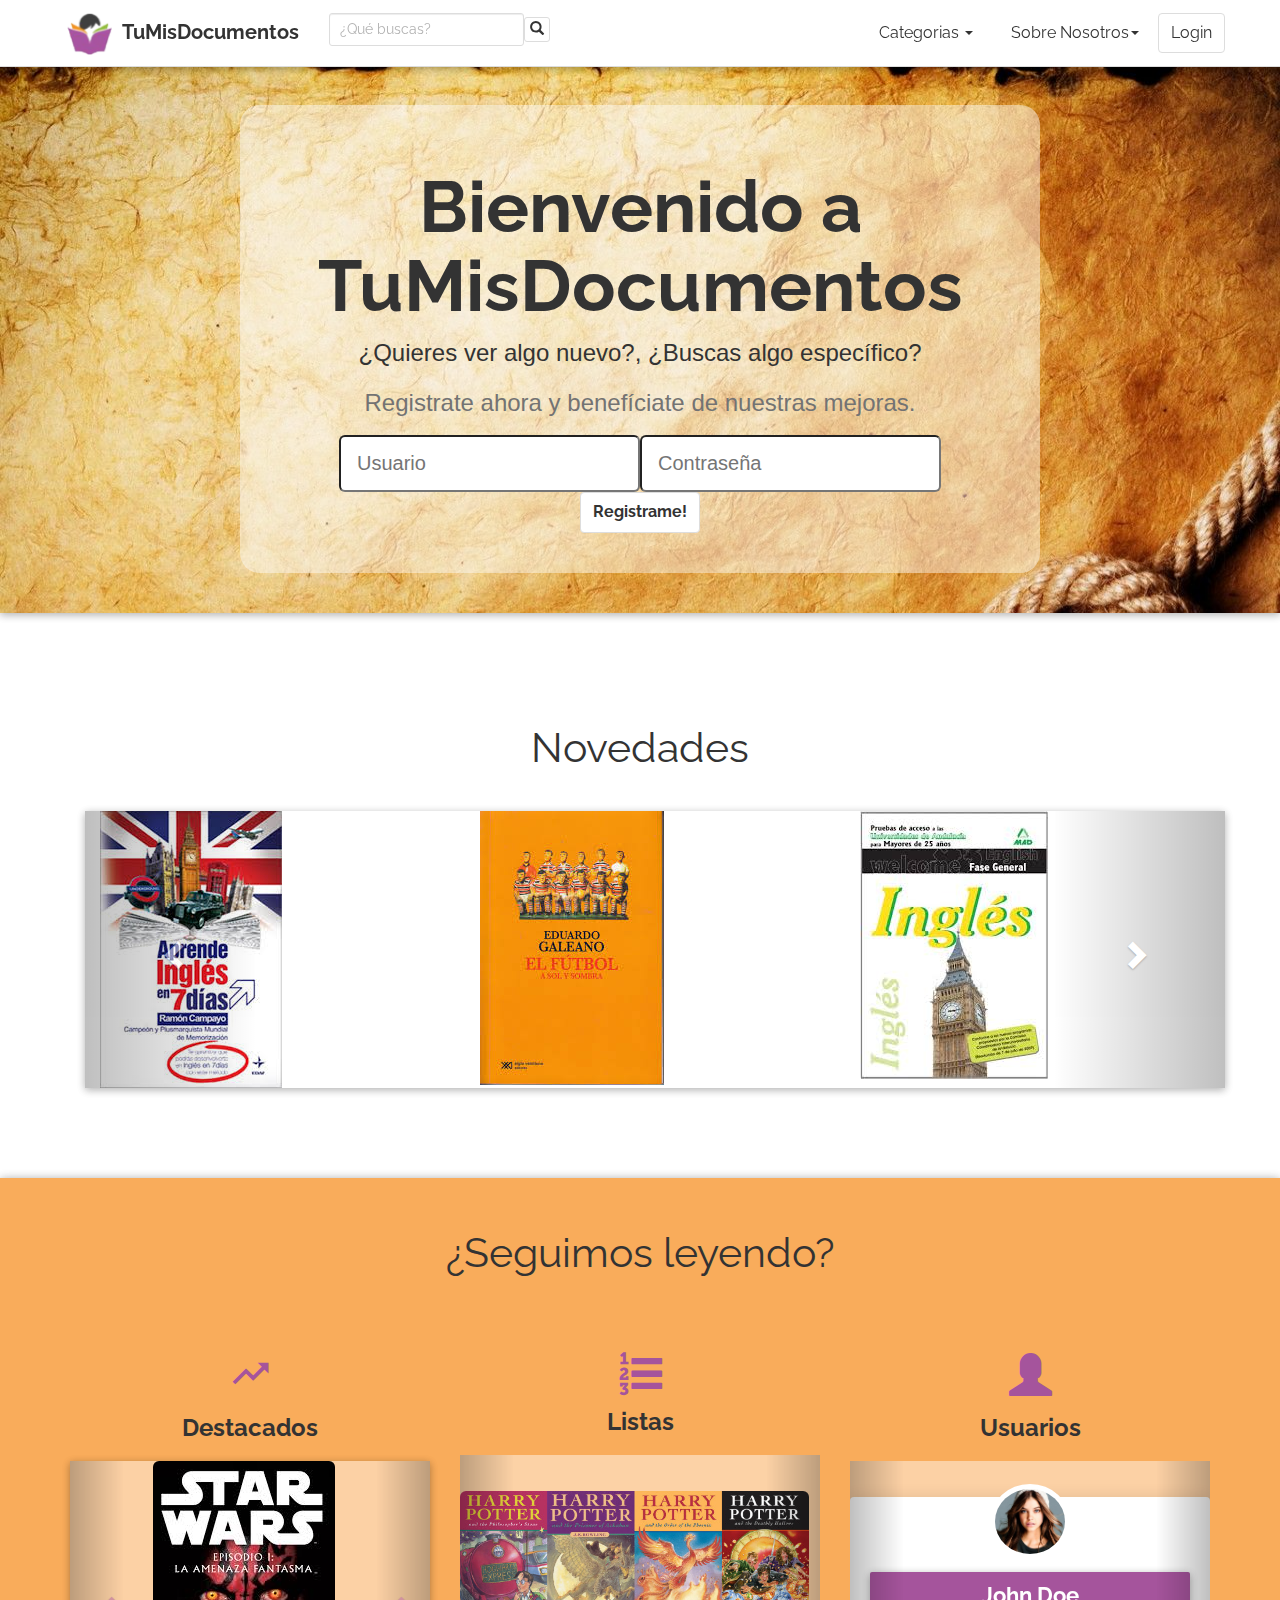
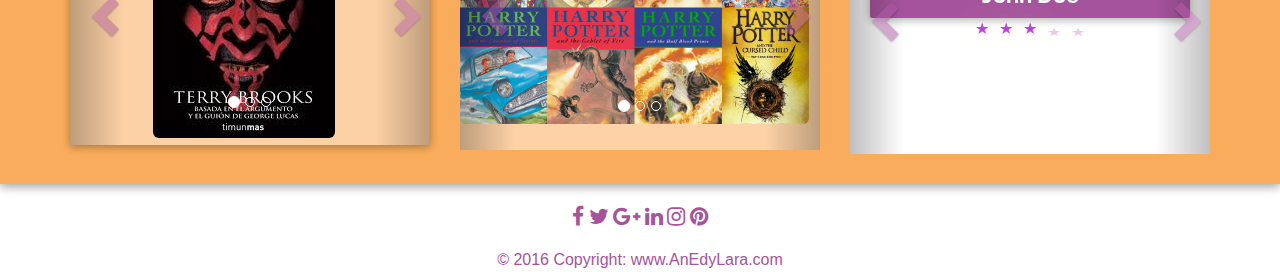
<file: index.html>
<!DOCTYPE html>
<html>

<head>
    <meta charset="utf-8">
    <meta name="viewport" content="width=device-width, initial-scale=1.0">
    <title>Práctica 2 DAW1</title>
    <link rel="stylesheet" href="assets/bootstrap/css/bootstrap.min.css">
    <link rel="stylesheet" href="https://fonts.googleapis.com/css?family=Raleway:400,700">
    <link rel="stylesheet" href="assets/fonts/font-awesome.min.css">
    <link rel="stylesheet" href="assets/fonts/ionicons.min.css">
    <link rel="stylesheet" href="assets/fonts/material-icons.min.css">
    <link rel="stylesheet" href="assets/fonts/simple-line-icons.min.css">
    <link rel="stylesheet" href="https://cdnjs.cloudflare.com/ajax/libs/animate.css/3.5.2/animate.min.css">
    <link rel="stylesheet" href="assets/css/Nuevos-Comentarios.css">
    <link rel="stylesheet" href="assets/css/perfil-navBar-11.css">
    <link rel="stylesheet" href="assets/css/styles.css">
    <link rel="stylesheet" href="assets/css/ZYVKRY.css">
    <link rel="stylesheet" href="assets/css/perfil-navBar.css">
    <link rel="stylesheet" href="assets/css/ratingbox.css">
    <link rel="stylesheet" href="assets/css/user.css">
</head>

<body>
    <div class="modal fade" role="dialog" tabindex="-1" id="miModal">
        <div class="modal-dialog modal-sm" role="document">
            <div class="modal-content">
                <div class="modal-header"><button type="button" class="close" data-dismiss="modal" aria-label="Close"><span aria-hidden="true">×</span></button>
                    <h4 class="modal-title">Acceda a su cuenta</h4>
                </div>
                <div class="modal-body">
                    <form method="post" name="login_form"><input class="form-control" type="text" placeholder="Usuario" id="user"><input class="form-control" type="password" placeholder="Contraseña" id="passwd"><a href="profile.html"><button class="btn btn-default" type="button" id="btnEntrar" title="Click Aquí">Entrar </button></a>
                        <p>
                        <a href="#">¿Olvidó la contraseña?</a></p>
                    </form>
                </div>
                <div class="modal-footer">
                    <p>¿Aún no te has registrado? </p><button class="btn btn-primary" type="button">Hazlo aquí</button></div>
            </div>
        </div>
    </div>
    <div>
        <nav class="navbar navbar-inverse navbar-fixed-top" id="navegation" role="navigation">
            <div class="container">
                <div class="navbar-header"><a class="navbar-brand" href="#"><img src="assets/img/Logo_render.png" id="logo"><strong>TuMisDocumentos</strong> </a><button class="navbar-toggle collapsed" data-toggle="collapse" data-target="#navcol-1"><span class="sr-only">Toggle navigation</span><span class="icon-bar"></span><span class="icon-bar"></span><span class="icon-bar"></span></button></div>
                <div
                    class="collapse navbar-collapse" id="navcol-1">
                    <form class="navbar-form navbar-left" id="form-search" role="search">
                        <div class="form-group"><input class="form-control input-sm" type="search" placeholder="¿Qué buscas?"><button class="btn btn-default btn-xs" type="submit"> <i class="glyphicon glyphicon-search"></i></button></div>
                    </form><button class="btn btn-default navbar-btn navbar-right" type="button" id="login-Button" data-toggle="modal" data-target="#miModal" title="Click Aquí">Login </button>
                    <ul class="nav navbar-nav navbar-right" id="nav_dropdowns">
                        <li class="dropdown"><a class="dropdown-toggle" data-toggle="dropdown" aria-expanded="false" href="#">Categorias <span class="caret"></span></a>
                            <ul class="dropdown-menu" role="menu">
                                <li role="presentation"><a href="#">Novela </a></li>
                                <li role="presentation"><a href="#">Literatura Clásica</a></li>
                                <li role="presentation"><a href="#">Manuales </a></li>
                                <li role="presentation"><a href="#">Recursos</a></li>
                            </ul>
                        </li>
                        <li class="dropdown"><a class="dropdown-toggle" data-toggle="dropdown" aria-expanded="false" href="#" title="Click Aquí">Sobre Nosotros<span class="caret"></span></a>
                            <ul class="dropdown-menu" role="menu">
                                <li class="dropdown-header" role="presentation">Contacto </li>
                                <li role="presentation"><a href="contact.html" title="Click Aquí">Contáctanos </a></li>
                                <li class="divider" role="presentation"></li>
                                <li class="dropdown-header" role="presentation">About Us</li>
                                <li role="presentation"><a href="#">Conócenos </a></li>
                            </ul>
                        </li>
                    </ul>
            </div>
    </div>
    </nav>
    </div>
    <div id="promo">
        <div class="jumbotron">
            <h1>Bienvenido a TuMisDocumentos</h1>
            <p>¿Quieres ver algo nuevo?, ¿Buscas algo específico?</p>
            <p></p>
            <div class="login">
                <p class="help-block">Registrate ahora y benefíciate de nuestras mejoras.</p><input class="input-lg" type="text" placeholder="Usuario" id="usuario"><input class="input-lg" type="password" placeholder="Contraseña"><a class="btn btn-default" role="button" href="#"><strong>Registrame! </strong></a></div>
        </div>
    </div>
    <div>
        <div class="container site-section" id="Novedades">
            <h1>Novedades </h1>
            <div class="container">
  <div class="row">
    <div class="col-md-12">
      <div class="carousel slide multi-item-carousel" id="theCarousel">
        <div class="carousel-inner">
          <div class="item active">
            <div class="col-xs-4"><a href="#1"><img src="assets/img/Documentos/AprendeInglesEn7Dias.jpg" class="img-responsive"></a></div>
          </div>
          <div class="item">
            <div class="col-xs-4"><a href="#1"><img src="assets/img/Documentos/ElFutbol.jpg" class="img-responsive"></a></div>
          </div>
          <div class="item">
            <div class="col-xs-4"><a href="#1"><img src="assets/img/Documentos/inglés.jpg" class="img-responsive"></a></div>
          </div>
          <div class="item">
            <div class="col-xs-4"><a href="#1"><img src="assets/img/Documentos/LaCreatividad.jpg" class="img-responsive"></a></div>
          </div>
          <div class="item">
            <div class="col-xs-4"><a href="#1"><img src="assets/img/Documentos/LaNaranjaMecanica.jpg" class="img-responsive"></a></div>
          </div>
          <div class="item">
            <div class="col-xs-4"><a href="#1"><img src="assets/img/Documentos/LaMusicaDelSilencio.jpg" class="img-responsive"></a></div>
          </div>
        </div>
        <a class="left carousel-control" href="#theCarousel" data-slide="prev"><i class="glyphicon glyphicon-chevron-left"></i></a>
        <a class="right carousel-control" href="#theCarousel" data-slide="next"><i class="glyphicon glyphicon-chevron-right"></i></a>
      </div>
    </div>
  </div>
</div>
        </div>
    </div>
    <div class="dark-section-recomendados">
        <div class="container site-section" id="recomendados">
            <h1>¿Seguimos leyendo?</h1>
            <div class="row">
                <div class="col-md-4 item"><i class="material-icons">trending_up</i>
                    <h2><strong>Destacados</strong></h2>
                    <div class="carousel slide" data-ride="carousel" id="carousel-1">
                        <div class="carousel-inner" role="listbox" style="background-color:rgba(255,255,255,0.45);">
                            <div class="item active" style="background-color:rgba(255,255,255,0);"><img class="img-rounded img-responsive" src="assets/img/Documentos/SWAmenazaFantasma.jpg" alt="Slide Image" style="margin-top:-10%;margin-left:23%;margin-bottom:2%;"></div>
                            <div class="item" style="background-color:rgba(255,255,255,0);"><img src="assets/img/Documentos/SWaNewDawn.jpg" alt="Slide Image" style="margin-top:-10%;margin-left:23%;margin-bottom:2%;"></div>
                            <div class="item"><img src="assets/img/Documentos/SWNewHope.jpg" alt="Slide Image" style="margin-top:-10%;margin-left:23%;margin-bottom:2%;"></div>
                        </div>
                        <div><a class="left carousel-control" href="#carousel-1" role="button" data-slide="prev"><i class="glyphicon glyphicon-chevron-left"></i><span class="sr-only">Previous</span></a><a class="right carousel-control" href="#carousel-1" role="button"
                                data-slide="next"><i class="glyphicon glyphicon-chevron-right"></i><span class="sr-only">Next</span></a></div>
                        <ol class="carousel-indicators">
                            <li data-target="#carousel-1" data-slide-to="0" class="active"></li>
                            <li data-target="#carousel-1" data-slide-to="1"></li>
                            <li data-target="#carousel-1" data-slide-to="2"></li>
                        </ol>
                    </div>
                </div>
                <div class="col-md-4 item" id="ListasColumn"><i class="fa fa-list-ol"></i>
                    <h2><strong>Listas</strong> </h2>
                    <div class="carousel slide" data-ride="carousel" id="carousselListas">
                        <div class="carousel-inner" role="listbox" style="min-height:295px;background-color:rgba(255,255,255,0.46);">
                            <div class="item active"><img class="img-rounded img-responsive" src="assets/img/Documentos/HPBooks.jpg" alt="Slide Image" style="max-width:97%;margin-top:0%;margin-bottom:2%;margin-left:0%;"></div>
                            <div class="item"><img class="img-rounded img-responsive" src="assets/img/Documentos/cuentos-ilustrados-favoritos.jpg" alt="Slide Image" style="margin-bottom:2%;margin-left:23%;max-width:49%;"></div>
                            <div class="item"><img class="img-rounded img-responsive" src="assets/img/portadasLibros.jpg" alt="Slide Image" style="margin-bottom:2%;margin-left:23%;max-width:50%;"></div>
                        </div>
                        <div><a class="left carousel-control" href="#carousselListas" role="button" data-slide="prev"><i class="glyphicon glyphicon-chevron-left"></i><span class="sr-only">Previous</span></a><a class="right carousel-control" href="#carousselListas"
                                role="button" data-slide="next"><i class="glyphicon glyphicon-chevron-right"></i><span class="sr-only">Next</span></a></div>
                        <ol class="carousel-indicators" style="background-color:rgba(255,255,255,0);">
                            <li data-target="#carousselListas" data-slide-to="0" class="active"></li>
                            <li data-target="#carousselListas" data-slide-to="1"></li>
                            <li data-target="#carousselListas" data-slide-to="2"></li>
                        </ol>
                    </div>
                </div>
                <div class="col-md-4 item" id="UsuariosColumn"><i class="glyphicon glyphicon-user"></i>
                    <h2><strong> Usuarios</strong></h2>
                    <div class="carousel slide" data-ride="carousel" id="carousselUsuarios">
                        <div class="carousel-inner" role="listbox" style="background-color:rgba(255,255,255,0.45);">
                            <div class="item active"><img class="img-rounded img-responsive hidden" src="assets/img/perfil2.jpg" alt="Slide Image">
                                <div class="card-container-imagia" style="height:227px;">
                                    <div class="card-imagia">
                                        <div class="front-imagia">
                                            <div class="user-imagia"><img src="assets/img/perfil2.jpg" class="img-circle" alt="" style="max-width:67%;margin-top:43%;"></div>
                                            <div class="content-imagia">
                                                <h3 class="name-imagia">John Doe</h3>
                                                <div id="rating" class="rating" value="3" style="/*background-color:rgba(255,165,0,0);*/"></div>
                                            </div>
                                        </div>
                                        <div class="back-imagia">
                                            <div class="user-imagia"><img src="assets/img/perfil2.jpg" class="img-circle" alt="" style="max-width:67%;margin-top:43%;"></div>
                                            <p class="text-center text-center"><em>Tantum autem cuique tribuendum, primum quantum ipse efficere possis, deinde etiam quantum ille quem diligas atque adiuves.</em></p>
                                        </div>
                                    </div>
                                </div>
                            </div>
                            <div class="item"><img class="img-rounded img-responsive hidden" src="assets/img/perfil2.jpg" alt="Slide Image">
                                <div class="card-container-imagia" style="height:227px;">
                                    <div class="card-imagia">
                                        <div class="front-imagia">
                                            <div class="user-imagia"><img src="assets/img/perfil3.jpg" class="img-circle" alt="" style="max-width:67%;margin-top:43%;"></div>
                                            <div class="content-imagia">
                                                <h3 class="name-imagia">John Snow</h3>
                                                <div id="rating" class="rating" value="4" style="/*background-color:rgba(255,165,0,0);*/"></div>
                                            </div>
                                        </div>
                                        <div class="back-imagia">
                                            <div class="user-imagia"><img src="assets/img/perfil3.jpg" class="img-circle" alt="" style="max-width:67%;margin-top:43%;"></div>
                                            <p class="text-center text-center"><em>Tantum autem cuique tribuendum, primum quantum ipse efficere possis, deinde etiam quantum ille quem diligas atque adiuves.</em></p>
                                        </div>
                                    </div>
                                </div>
                            </div>
                            <div class="item"><img class="img-rounded img-responsive hidden" src="assets/img/perfil4.jpg" alt="Slide Image">
                                <div class="card-container-imagia" style="height:227px;">
                                    <div class="card-imagia">
                                        <div class="front-imagia">
                                            <div class="user-imagia"><img src="assets/img/perfil4.jpg" class="img-circle" alt="" style="max-width:67%;margin-top:43%;"></div>
                                            <div class="content-imagia">
                                                <h3 class="name-imagia">Willy Fog</h3>
                                                <div id="rating" class="rating" value="3" style="/*background-color:rgba(255,165,0,0);*/"></div>
                                            </div>
                                        </div>
                                        <div class="back-imagia">
                                            <div class="user-imagia"><img src="assets/img/perfil4.jpg" class="img-circle" alt="" style="max-width:67%;margin-top:43%;"></div>
                                            <p class="text-center text-center"><em>Tantum autem cuique tribuendum, primum quantum ipse efficere possis, deinde etiam quantum ille quem diligas atque adiuves.</em></p>
                                        </div>
                                    </div>
                                </div>
                            </div>
                        </div>
                        <div><a class="left carousel-control" href="#carousselUsuarios" role="button" data-slide="prev"><i class="glyphicon glyphicon-chevron-left"></i><span class="sr-only">Previous</span></a><a class="right carousel-control" href="#carousselUsuarios"
                                role="button" data-slide="next"><i class="glyphicon glyphicon-chevron-right"></i><span class="sr-only">Next</span></a></div>
                        <ol class="carousel-indicators">
                            <li data-target="#carousselUsuarios" data-slide-to="0" class="active"></li>
                            <li data-target="#carousselUsuarios" data-slide-to="1"></li>
                            <li data-target="#carousselUsuarios" data-slide-to="2"></li>
                        </ol>
                    </div>
                </div>
            </div>
        </div>
    </div>
    <footer class="page-footer">
        <div class="container">
            <div class="row">
                <div class="col-md-12"><a href="#"><i class="fa fa-facebook fa-lg white-text mr-md-4" id="fb"></i> </a><a href="#"> <i class="fa fa-twitter fa-lg white-text mr-md-4" id="twitter"></i> </a><a href="#"> <i class="fa fa-google-plus fa-lg white-text mr-md-4" id="google"></i> </a>
                    <a
                        href="#"> <i class="fa fa-linkedin fa-lg white-text mr-md-4" id="linkedin"></i> </a><a href="#"> <i class="fa fa-instagram fa-lg white-text mr-md-4" id="instagram"></i> </a><a href="#"> <i class="fa fa-pinterest fa-lg white-text mr-md-4" id="pinterest"></i> </a></div>
            </div>
        </div>
        <footer>
            <div class="container fluid"><a href="#">© 2016 Copyright:&nbsp;www.AnEdyLara.com </a></div>
        </footer>
    </footer>
    <script src="assets/js/jquery.min.js"></script>
    <script src="assets/bootstrap/js/bootstrap.min.js"></script>
    <script src="assets/js/scripts.js"></script>
    <script src="assets/js/ZYVKRY.js"></script>
    <script src="assets/js/animatedNumber.js"></script>
    <script src="assets/js/bs-animation.js"></script>
    <script src="assets/js/jQuery-gRating-Enable.js"></script>
    <script src="assets/js/jQuery-gRating.js"></script>
    <script src="assets/js/jQuery-gRatingAux-1-Enable.js"></script>
    <script src="assets/js/jQuery-gRatingAux-1.js"></script>
    <script src="assets/js/submit_form.js"></script>
</body>

</html>
</file>
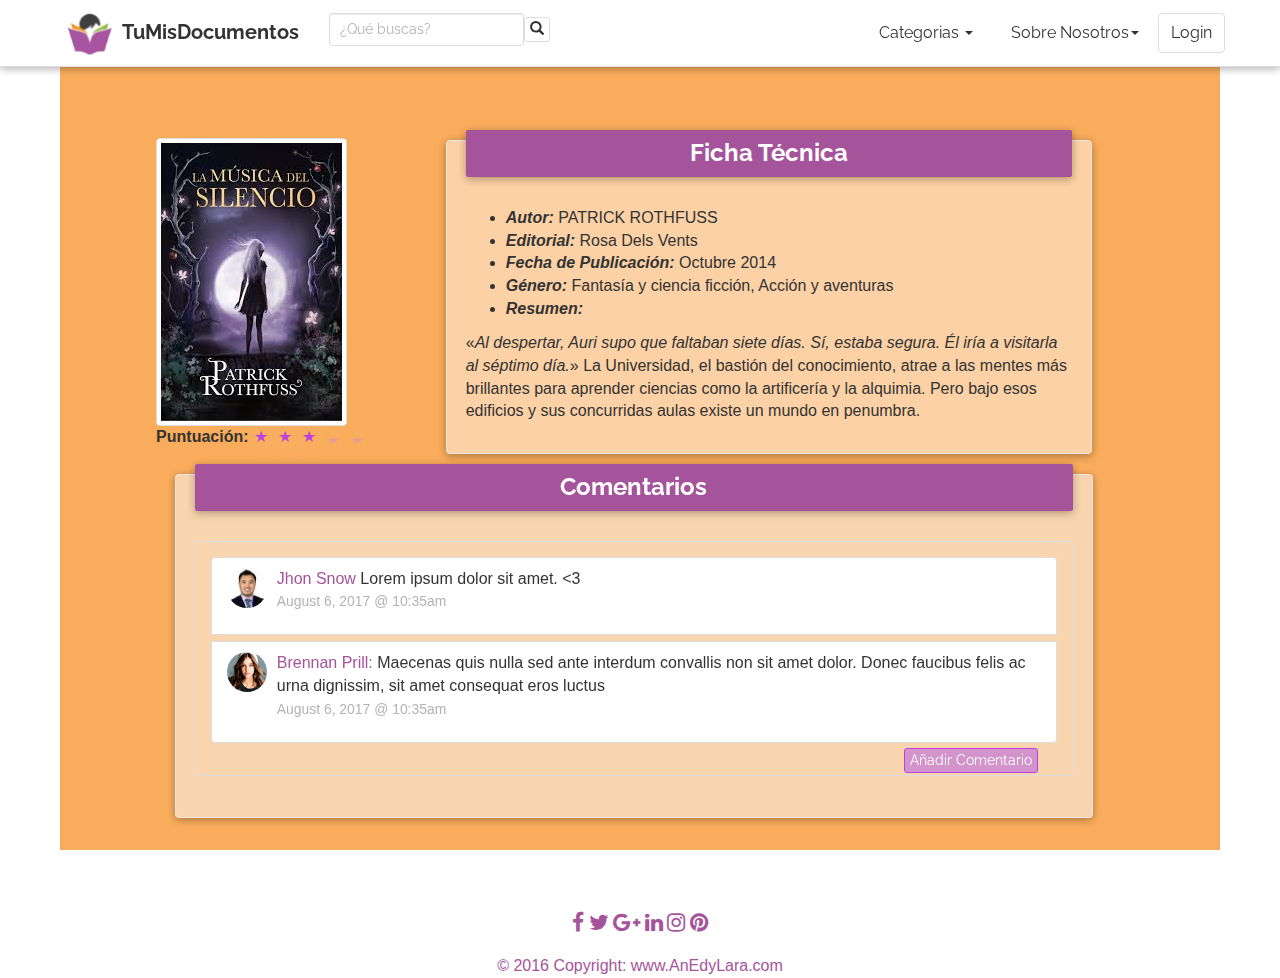
<file: book.html>
<!DOCTYPE html>
<html>

<head>
    <meta charset="utf-8">
    <meta name="viewport" content="width=device-width, initial-scale=1.0">
    <title>Práctica 2 DAW1</title>
    <link rel="stylesheet" href="assets/bootstrap/css/bootstrap.min.css">
    <link rel="stylesheet" href="https://fonts.googleapis.com/css?family=Raleway:400,700">
    <link rel="stylesheet" href="assets/fonts/font-awesome.min.css">
    <link rel="stylesheet" href="assets/fonts/ionicons.min.css">
    <link rel="stylesheet" href="assets/fonts/material-icons.min.css">
    <link rel="stylesheet" href="assets/fonts/simple-line-icons.min.css">
    <link rel="stylesheet" href="https://cdnjs.cloudflare.com/ajax/libs/animate.css/3.5.2/animate.min.css">
    <link rel="stylesheet" href="assets/css/Nuevos-Comentarios.css">
    <link rel="stylesheet" href="assets/css/perfil-navBar-11.css">
    <link rel="stylesheet" href="assets/css/styles.css">
    <link rel="stylesheet" href="assets/css/ZYVKRY.css">
    <link rel="stylesheet" href="assets/css/perfil-navBar.css">
    <link rel="stylesheet" href="assets/css/ratingbox.css">
    <link rel="stylesheet" href="assets/css/user.css">
</head>

<body>
    <div class="modal fade" role="dialog" tabindex="-1" id="miModal">
        <div class="modal-dialog modal-sm" role="document">
            <div class="modal-content">
                <div class="modal-header"><button type="button" class="close" data-dismiss="modal" aria-label="Close"><span aria-hidden="true">×</span></button>
                    <h4 class="modal-title">Acceda a su cuenta</h4>
                </div>
                <div class="modal-body">
                    <form method="post" name="login_form"><input class="form-control" type="text" placeholder="Usuario" id="user"><input class="form-control" type="password" placeholder="Contraseña" id="passwd"><a href="profile.html"><button class="btn btn-default" type="button">Entrar </button></a>
                        <p>
                        <a href="#">¿Olvidó la contraseña?</a></p>
                    </form>
                </div>
                <div class="modal-footer">
                    <p>¿Aún no te has registrado? </p><button class="btn btn-primary" type="button">Hazlo aquí</button></div>
            </div>
        </div>
    </div>
    <div class="modal fade" role="dialog" tabindex="-1" id="modalFormComentario">
        <div class="modal-dialog" role="document">
            <div class="modal-content">
                <div class="modal-header"><button type="button" class="close" data-dismiss="modal" aria-label="Close"><span aria-hidden="true">×</span></button>
                    <h4 class="modal-title">Añade tu Comentario</h4>
                </div>
                <div class="modal-body">
                    <p class="statusComment"> </p>
                    <form role="form">
                        <div id="modalComment" class="form-group"><label for="inputComment">Comentario </label><input class="form-control" type="text" id="inputComment" placeholder="Introduce aquí tu comentario"></div>
                        <div id="ratingModalComentario" class="form-group" enable="true"><label for="inputRating">Tu Puntuación:</label>
                            <div id="rating1" class="rating1" value="3" style="/*background-color:rgba(255,165,0,0);*/" enable="true;"></div>
                        </div>
                    </form>
                </div>
                <div class="modal-footer"><button class="btn btn-default" type="button" data-dismiss="modal">Descartar </button><button class="btn btn-primary submitBtn" type="submit" title="Click Aquí" onclick="submitCommentForm()">Publicar </button></div>
            </div>
        </div>
    </div>
    <div>
        <nav class="navbar navbar-inverse navbar-fixed-top" id="navegation" role="navigation">
            <div class="container">
                <div class="navbar-header"><a class="navbar-brand" href="index.html" title="Click Aquí"><img src="assets/img/Logo_render.png" id="logo"><strong>TuMisDocumentos</strong> </a><button class="navbar-toggle collapsed" data-toggle="collapse" data-target="#navcol-1"><span class="sr-only">Toggle navigation</span><span class="icon-bar"></span><span class="icon-bar"></span><span class="icon-bar"></span></button></div>
                <div
                    class="collapse navbar-collapse" id="navcol-1">
                    <form class="navbar-form navbar-left" id="form-search" role="search">
                        <div class="form-group"><input class="form-control input-sm" type="search" placeholder="¿Qué buscas?"><button class="btn btn-default btn-xs" type="submit"> <i class="glyphicon glyphicon-search"></i></button></div>
                    </form><button class="btn btn-default navbar-btn navbar-right" type="button" id="login-Button" data-toggle="modal" data-target="#miModal" title="Click Aquí">Login </button>
                    <ul class="nav navbar-nav navbar-right" id="nav_dropdowns">
                        <li class="dropdown"><a class="dropdown-toggle" data-toggle="dropdown" aria-expanded="false" href="#">Categorias <span class="caret"></span></a>
                            <ul class="dropdown-menu" role="menu">
                                <li role="presentation"><a href="#">Novela </a></li>
                                <li role="presentation"><a href="#">Literatura Clásica</a></li>
                                <li role="presentation"><a href="#">Manuales </a></li>
                                <li role="presentation"><a href="#">Recursos</a></li>
                            </ul>
                        </li>
                        <li class="dropdown"><a class="dropdown-toggle" data-toggle="dropdown" aria-expanded="false" href="#" title="Click Aquí">Sobre Nosotros<span class="caret"></span></a>
                            <ul class="dropdown-menu" role="menu">
                                <li class="dropdown-header" role="presentation">Contacto </li>
                                <li role="presentation"><a href="contact.html">Contáctanos </a></li>
                                <li class="divider" role="presentation"></li>
                                <li class="dropdown-header" role="presentation">About Us</li>
                                <li role="presentation"><a href="#">Conócenos </a></li>
                            </ul>
                        </li>
                    </ul>
            </div>
    </div>
    </nav>
    </div>
    <div style="margin:60px;">
        <section style="padding-top:11px;padding-right:12.5px;padding-bottom:12.5px;background-color:#f9ac5b;">
            <div class="row" style="margin-top:2%;margin-right:-11px;margin-left:0px;">
                <div class="col-md-3" style="margin-left:7%;"><img class="img-thumbnail" src="assets/img/Documentos/LaMusicaDelSilencio.jpg" data-bs-hover-animate="pulse" style="margin-top:17%;">
                    <div id="rating" class="rating" value="3" style="/*background-color:rgba(255,165,0,0);*/"><label>Puntuación:</label></div>
                </div>
                <div class="col-md-7" style="padding-top:4%;">
                    <div class="well" style="background-color:rgba(255,255,255,0.45);">
                        <h3 class="text-nowrap text-center" style="font-size:24px;">Ficha Técnica</h3>
                        <ul>
                            <li><strong><em>Autor: </em></strong>PATRICK ROTHFUSS</li>
                            <li><strong><em>Editorial: </em></strong>Rosa Dels Vents</li>
                            <li><strong><em>Fecha de Publicación: </em></strong>Octubre<em> </em>2014</li>
                            <li><strong><em>Género: </em></strong>Fantasía y ciencia ficción, Acción y aventuras</li>
                            <li><strong><em>Resumen: </em></strong></li>
                        </ul>
                        <p>«<em>Al despertar, Auri supo que faltaban siete días. Sí, estaba segura. Él iría a visitarla al séptimo día.</em>» La Universidad, el bastión del conocimiento, atrae a las mentes más brillantes para aprender ciencias como la artificería
                            y la alquimia. Pero bajo esos edificios y sus concurridas aulas existe un mundo en penumbra. </p>
                    </div>
                </div>
            </div>
            <div class="row">
                <div class="col-md-12">
                    <div class="well" style="background-color:rgba(247,247,247,0.54);width:80%;margin-left:10%;">
                        <h3 class="text-nowrap text-center" style="font-size:24px;">Comentarios </h3>
                        <div class="panel panel-default" style="background-color:rgba(255,255,255,0);">
                            <div class="panel-body" style="height:233px;">
                                <ul class="list-group">
                                    <li class="list-group-item" style="margin-bottom:6px;">
                                        <div class="media">
                                            <div class="media-body">
                                                <div class="media" style="overflow:visible;">
                                                    <div class="media-left"><a><img class="img-circle img-rounded" src="assets/img/perfil3.jpg" style="width:40px;height:40px;"></a></div>
                                                    <div class="media-body" style="overflow:visible;">
                                                        <div class="row">
                                                            <div class="col-md-12">
                                                                <p><a href="#">Jhon Snow</a> Lorem ipsum dolor sit amet. &lt;3
                                                                    <br>
<small class="text-muted">August 6, 2017 @ 10:35am </small></p>
                                                            </div>
                                                        </div>
                                                    </div>
                                                </div>
                                            </div>
                                        </div>
                                    </li>
                                    <li class="list-group-item" style="margin-bottom:6px;">
                                        <div class="media">
                                            <div class="media-body">
                                                <div class="media" style="overflow:visible;">
                                                    <div class="media-left"><a><img class="img-circle img-rounded" src="assets/img/perfil2.jpg" style="width:40px;height:40px;"></a></div>
                                                    <div class="media-body" style="overflow:visible;">
                                                        <div class="row">
                                                            <div class="col-md-12">
                                                                <p><a href="#">Brennan Prill:</a> Maecenas quis nulla sed ante interdum convallis non sit amet dolor. Donec faucibus felis ac urna dignissim, sit amet consequat eros luctus
                                                                    <br>
<small class="text-muted">August 6, 2017 @ 10:35am </small></p>
                                                            </div>
                                                        </div>
                                                    </div>
                                                </div>
                                            </div>
                                        </div>
                                    </li>
                                </ul><a class="btn btn-info btn-xs" role="button" href="#" style="margin-left:82%;margin-bottom:2%;margin-top:-1.8%;" data-toggle="modal" data-target="#modalFormComentario" title="Click Aquí">Añadir Comentario</a></div>
                        </div>
                    </div>
                </div>
            </div>
        </section>
    </div>
    <footer class="page-footer">
        <div class="container">
            <div class="row">
                <div class="col-md-12"><a href="#"><i class="fa fa-facebook fa-lg white-text mr-md-4" id="fb"></i> </a><a href="#"> <i class="fa fa-twitter fa-lg white-text mr-md-4" id="twitter"></i> </a><a href="#"> <i class="fa fa-google-plus fa-lg white-text mr-md-4" id="google"></i> </a>
                    <a
                        href="#"> <i class="fa fa-linkedin fa-lg white-text mr-md-4" id="linkedin"></i> </a><a href="#"> <i class="fa fa-instagram fa-lg white-text mr-md-4" id="instagram"></i> </a><a href="#"> <i class="fa fa-pinterest fa-lg white-text mr-md-4" id="pinterest"></i> </a></div>
            </div>
        </div>
        <footer>
            <div class="container fluid"><a href="#">© 2016 Copyright:&nbsp;www.AnEdyLara.com </a></div>
        </footer>
    </footer>
    <script src="assets/js/jquery.min.js"></script>
    <script src="assets/bootstrap/js/bootstrap.min.js"></script>
    <script src="assets/js/scripts.js"></script>
    <script src="assets/js/ZYVKRY.js"></script>
    <script src="assets/js/animatedNumber.js"></script>
    <script src="assets/js/bs-animation.js"></script>
    <script src="assets/js/jQuery-gRating-Enable.js"></script>
    <script src="assets/js/jQuery-gRating.js"></script>
    <script src="assets/js/jQuery-gRatingAux-1-Enable.js"></script>
    <script src="assets/js/jQuery-gRatingAux-1.js"></script>
    <script src="assets/js/submit_form.js"></script>
</body>

</html>
</file>
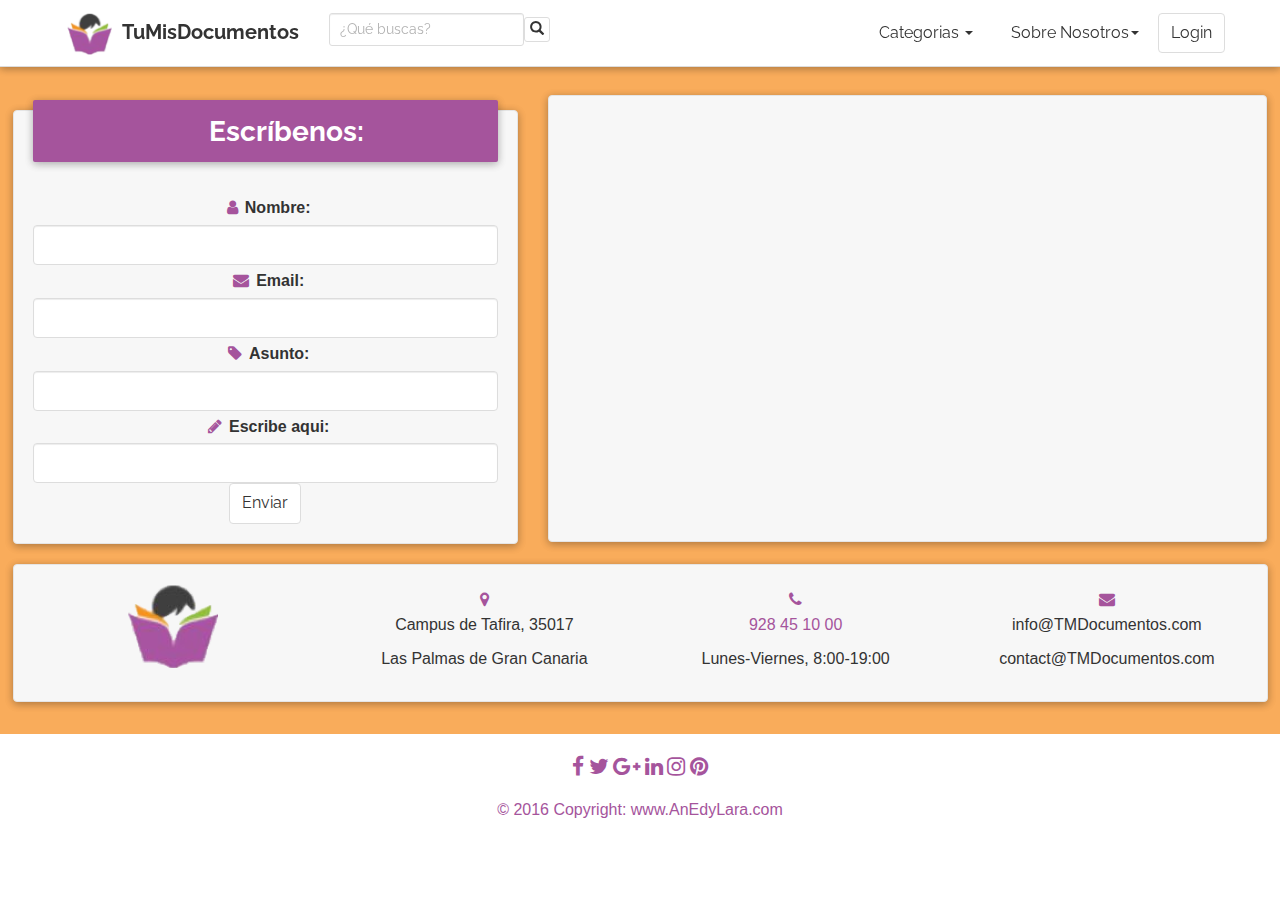
<file: contact.html>
<!DOCTYPE html>
<html>

<head>
    <meta charset="utf-8">
    <meta name="viewport" content="width=device-width, initial-scale=1.0">
    <title>Práctica 2 DAW1</title>
    <link rel="stylesheet" href="assets/bootstrap/css/bootstrap.min.css">
    <link rel="stylesheet" href="https://fonts.googleapis.com/css?family=Raleway:400,700">
    <link rel="stylesheet" href="assets/fonts/font-awesome.min.css">
    <link rel="stylesheet" href="assets/fonts/ionicons.min.css">
    <link rel="stylesheet" href="assets/fonts/material-icons.min.css">
    <link rel="stylesheet" href="assets/fonts/simple-line-icons.min.css">
    <link rel="stylesheet" href="https://cdnjs.cloudflare.com/ajax/libs/animate.css/3.5.2/animate.min.css">
    <link rel="stylesheet" href="assets/css/Nuevos-Comentarios.css">
    <link rel="stylesheet" href="assets/css/perfil-navBar-11.css">
    <link rel="stylesheet" href="assets/css/styles.css">
    <link rel="stylesheet" href="assets/css/ZYVKRY.css">
    <link rel="stylesheet" href="assets/css/perfil-navBar.css">
    <link rel="stylesheet" href="assets/css/ratingbox.css">
    <link rel="stylesheet" href="assets/css/user.css">
</head>

<body>
    <div class="modal fade" role="dialog" tabindex="-1" id="miModal">
        <div class="modal-dialog modal-sm" role="document">
            <div class="modal-content">
                <div class="modal-header"><button type="button" class="close" data-dismiss="modal" aria-label="Close"><span aria-hidden="true">×</span></button>
                    <h4 class="modal-title">Acceda a su cuenta</h4>
                </div>
                <div class="modal-body">
                    <form method="post" name="login_form"><input class="form-control" type="text" placeholder="Usuario" id="user"><input class="form-control" type="password" placeholder="Contraseña" id="passwd"><a href="profile.html"><button class="btn btn-default" type="button">Entrar </button></a>
                        <p>
                        <a href="#">¿Olvidó la contraseña?</a></p>
                    </form>
                </div>
                <div class="modal-footer">
                    <p>¿Aún no te has registrado? </p><button class="btn btn-primary" type="button">Hazlo aquí</button></div>
            </div>
        </div>
    </div>
    <div id="divNavegation">
        <nav class="navbar navbar-inverse navbar-fixed-top" id="navegation" role="navigation">
            <div class="container">
                <div class="navbar-header"><a class="navbar-brand" href="index.html" title="Click Aquí"><img src="assets/img/Logo_render.png" id="logo"><strong>TuMisDocumentos</strong> </a><button class="navbar-toggle collapsed" data-toggle="collapse" data-target="#navcol-1"><span class="sr-only">Toggle navigation</span><span class="icon-bar"></span><span class="icon-bar"></span><span class="icon-bar"></span></button></div>
                <div
                    class="collapse navbar-collapse" id="navcol-1">
                    <form class="navbar-form navbar-left" id="form-search" role="search">
                        <div class="form-group"><input class="form-control input-sm" type="search" placeholder="¿Qué buscas?"><button class="btn btn-default btn-xs" type="submit"> <i class="glyphicon glyphicon-search"></i></button></div>
                    </form><button class="btn btn-default navbar-btn navbar-right" type="button" id="login-Button" data-toggle="modal" data-target="#miModal" title="Click Aquí">Login </button>
                    <ul class="nav navbar-nav navbar-right" id="nav_dropdowns">
                        <li class="dropdown"><a class="dropdown-toggle" data-toggle="dropdown" aria-expanded="false" href="#">Categorias <span class="caret"></span></a>
                            <ul class="dropdown-menu" role="menu">
                                <li role="presentation"><a href="#">Novela </a></li>
                                <li role="presentation"><a href="#">Literatura Clásica</a></li>
                                <li role="presentation"><a href="#">Manuales </a></li>
                                <li role="presentation"><a href="#">Recursos</a></li>
                            </ul>
                        </li>
                        <li class="dropdown"><a class="dropdown-toggle" data-toggle="dropdown" aria-expanded="false" href="#" title="Click Aquí">Sobre Nosotros<span class="caret"></span></a>
                            <ul class="dropdown-menu" role="menu">
                                <li class="dropdown-header" role="presentation">Contacto </li>
                                <li role="presentation"><a href="contact.html" title="Click Aquí">Contáctanos </a></li>
                                <li class="divider" role="presentation"></li>
                                <li class="dropdown-header" role="presentation">Abous Us</li>
                                <li role="presentation"><a href="#">Conócenos</a></li>
                            </ul>
                        </li>
                    </ul>
            </div>
    </div>
    </nav>
    </div>
    <div id="ContactBody" style="margin:65px 0px 0px;background-color:#f9ac5b;">
        <section class="section pb-5">
            <div class="row">
                <div class="col-lg-5 col-md-4" id="camposContacto">
                    <div class="well">
                        <div class="card">
                            <div class="card-body">
                                <div class="form-header blue accent-1">
                                    <h3><i class="fa fa-envelope"></i>Escríbenos:</h3>
                                </div>
                                <form>
                                    <div class="md-form"><i class="fa fa-user"></i><label for="form-name">Nombre: </label><input class="form-control" type="text" id="form-name"></div>
                                    <div class="md-form"><i class="fa fa-envelope"></i><label for="form-name">Email: </label><input class="form-control" type="text" id="form-name"></div>
                                    <div class="md-form"><i class="fa fa-tag"></i><label for="form-name">Asunto: </label><input class="form-control" type="text" id="form-name"></div>
                                    <div class="md-form"><i class="fa fa-pencil"></i><label for="form-name">Escribe aqui: </label><input class="form-control" type="text" id="form-name"></div>
                                    <div class="text-center"><button class="btn btn-default" type="button" id="enviarContacto">Enviar </button></div>
                                </form>
                            </div>
                        </div>
                    </div>
                </div>
                <div class="col-lg-7 col-md-8" id="maps">
                    <div class="well"><iframe allowfullscreen="" frameborder="0" width="100%" height="400" src="https://www.google.com/maps/embed/v1/place?key=AIzaSyA9J3vHsSBnAbmc1oM8NQb0TqPlkqJg2e4&amp;q=Edificio+de+Inform%C3%A1tica+y+Matem%C3%A1ticas+-+ULPGC+35017+Las+Palmas+de+Gran+Canaria%2C+Las+Palmas&amp;zoom=18"
                            id="map-container" class="z-depth-1-half map-container"></iframe></div>
                </div>
            </div>
            <div class="well" id="datosContacto">
                <div class="row text-center">
                    <div class="col-md-3"><img src="assets/img/Logo_render.png"></div>
                    <div class="col-md-3"><a href="#"><i class="fa fa-map-marker"></i></a>
                        <p>Campus de Tafira, 35017 </p>
                        <p>Las Palmas de Gran Canaria</p>
                    </div>
                    <div class="col-md-3"><a href="#"><i class="fa fa-phone"></i></a>
                        <p><a href="https://www.google.es/search?biw=1366&amp;bih=675&amp;ei=jw0zWtP5KoyvUZinurAB&amp;q=eii.ulpgc.es&amp;oq=eii.ulpgc.es&amp;gs_l=psy-ab.3...5081466.5083446.0.5083533.0.0.0.0.0.0.0.0..0.0....0...1.1.64.psy-ab..0.0.0....0.Yu14amHKifQ#">928 45 10 00</a>                            </p>
                        <p>Lunes-Viernes, 8:00-19:00</p>
                    </div>
                    <div class="col-md-3"><a href="#"><i class="fa fa-envelope"></i></a>
                        <p>info@TMDocumentos.com </p>
                        <p>contact@TMDocumentos.com </p>
                    </div>
                </div>
            </div>
        </section>
    </div>
    <footer class="page-footer">
        <div class="container">
            <div class="row">
                <div class="col-md-12"><a href="#"><i class="fa fa-facebook fa-lg white-text mr-md-4" id="fb"></i> </a><a href="#"> <i class="fa fa-twitter fa-lg white-text mr-md-4" id="twitter"></i> </a><a href="#"> <i class="fa fa-google-plus fa-lg white-text mr-md-4" id="google"></i> </a>
                    <a
                        href="#"> <i class="fa fa-linkedin fa-lg white-text mr-md-4" id="linkedin"></i> </a><a href="#"> <i class="fa fa-instagram fa-lg white-text mr-md-4" id="instagram"></i> </a><a href="#"> <i class="fa fa-pinterest fa-lg white-text mr-md-4" id="pinterest"></i> </a></div>
            </div>
        </div>
        <footer>
            <div class="container fluid"><a href="#">© 2016 Copyright:&nbsp;www.AnEdyLara.com </a></div>
        </footer>
    </footer>
    <script src="assets/js/jquery.min.js"></script>
    <script src="assets/bootstrap/js/bootstrap.min.js"></script>
    <script src="assets/js/scripts.js"></script>
    <script src="assets/js/ZYVKRY.js"></script>
    <script src="assets/js/animatedNumber.js"></script>
    <script src="assets/js/bs-animation.js"></script>
    <script src="assets/js/jQuery-gRating-Enable.js"></script>
    <script src="assets/js/jQuery-gRating.js"></script>
    <script src="assets/js/jQuery-gRatingAux-1-Enable.js"></script>
    <script src="assets/js/jQuery-gRatingAux-1.js"></script>
    <script src="assets/js/submit_form.js"></script>
</body>

</html>
</file>
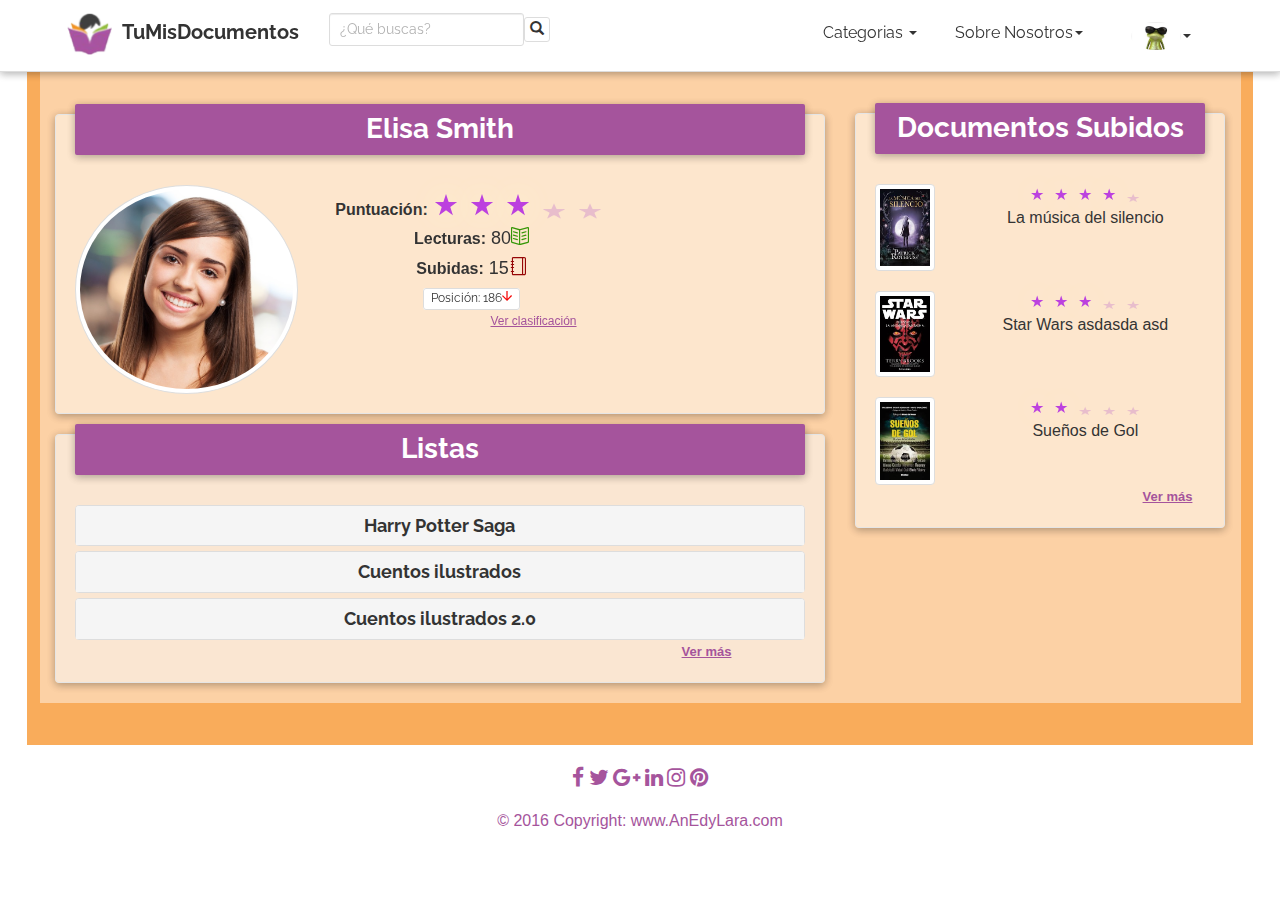
<file: OtherProfile.html>
<!DOCTYPE html>
<html>

<head>
    <meta charset="utf-8">
    <meta name="viewport" content="width=device-width, initial-scale=1.0">
    <title>Práctica 2 DAW1</title>
    <link rel="stylesheet" href="assets/bootstrap/css/bootstrap.min.css">
    <link rel="stylesheet" href="https://fonts.googleapis.com/css?family=Raleway:400,700">
    <link rel="stylesheet" href="assets/fonts/font-awesome.min.css">
    <link rel="stylesheet" href="assets/fonts/ionicons.min.css">
    <link rel="stylesheet" href="assets/fonts/material-icons.min.css">
    <link rel="stylesheet" href="assets/fonts/simple-line-icons.min.css">
    <link rel="stylesheet" href="https://cdnjs.cloudflare.com/ajax/libs/animate.css/3.5.2/animate.min.css">
    <link rel="stylesheet" href="assets/css/Nuevos-Comentarios.css">
    <link rel="stylesheet" href="assets/css/perfil-navBar-11.css">
    <link rel="stylesheet" href="assets/css/styles.css">
    <link rel="stylesheet" href="assets/css/ZYVKRY.css">
    <link rel="stylesheet" href="assets/css/perfil-navBar.css">
    <link rel="stylesheet" href="assets/css/ratingbox.css">
    <link rel="stylesheet" href="assets/css/user.css">
</head>

<body>
    <div id="navegationBar">
        <nav class="navbar navbar-inverse navbar-fixed-top" id="navegation" role="navigation">
            <div class="container">
                <div class="navbar-header"><a class="navbar-brand" href="index.html" title="Click Aquí"><img src="assets/img/Logo_render.png" id="logo"><strong>TuMisDocumentos</strong> </a><button class="navbar-toggle collapsed" data-toggle="collapse" data-target="#navcol-1"><span class="sr-only">Toggle navigation</span><span class="icon-bar"></span><span class="icon-bar"></span><span class="icon-bar"></span></button></div>
                <div
                    class="collapse navbar-collapse" id="navcol-1">
                    <form class="navbar-form navbar-left" id="form-search" role="search">
                        <div class="form-group"><input class="form-control input-sm" type="search" placeholder="¿Qué buscas?"><button class="btn btn-default btn-xs" type="submit"> <i class="glyphicon glyphicon-search"></i></button></div>
                    </form>
                    <ul class="nav navbar-nav navbar-right">
                        <li class="dropdown"><a class="dropdown-toggle" data-toggle="dropdown" aria-expanded="false"> <img class="img-rounded dropdown-image" src="assets/img/perfil.jpg"><span class="caret"></span></a>
                            <ul class="dropdown-menu dropdown-menu-right" role="menu">
                                <li role="presentation"><a>Configuración </a></li>
                                <li role="presentation" class="active"><a href="#">Logout </a></li>
                            </ul>
                        </li>
                    </ul>
                    <ul class="nav navbar-nav navbar-right navbar-right" id="nav_dropdowns">
                        <li class="dropdown"><a class="dropdown-toggle" data-toggle="dropdown" aria-expanded="false" href="#">Categorias <span class="caret"></span></a>
                            <ul class="dropdown-menu" role="menu">
                                <li role="presentation"><a href="#">Novela </a></li>
                                <li role="presentation"><a href="#">Literatura Clásica</a></li>
                                <li role="presentation"><a href="#">Manuales </a></li>
                                <li role="presentation"><a href="#">Recursos</a></li>
                            </ul>
                        </li>
                        <li class="dropdown"><a class="dropdown-toggle" data-toggle="dropdown" aria-expanded="false" href="#" title="Click Aquí">Sobre Nosotros<span class="caret"></span></a>
                            <ul class="dropdown-menu" role="menu">
                                <li class="dropdown-header" role="presentation">Contacto </li>
                                <li role="presentation"><a href="contact.html" title="Click Aquí">Contáctanos </a></li>
                                <li class="divider" role="presentation"></li>
                                <li class="dropdown-header" role="presentation">About Us</li>
                                <li role="presentation"><a href="#">Conócenos </a></li>
                            </ul>
                        </li>
                    </ul>
            </div>
    </div>
    </nav>
    </div>
    <div id="profileBody" style="margin:60px 27px 0px;padding:0px 15px 30px;background-color:#f9ac5b;">
        <section class="section pb-5">
            <div class="row" style="background-color:rgba(255,255,255,0.45);">
                <div class="col-md-8" style="margin-top:3%;">
                    <div class="row">
                        <div class="col-md-12">
                            <div class="well" style="background-color:rgba(255,255,255,0.45);margin-top:1%;">
                                <h3 class="text-center">Elisa Smith</h3>
                                <div class="row" id="rowPuntuacion" style="margin-top:15px;">
                                    <div class="col-md-4"><img class="img-thumbnail img-circle" src="assets/img/perfil5.jpg"></div>
                                    <div class="col-md-5">
                                        <div class="row">
                                            <div class="col-md-12">
                                                <div class="row">
                                                    <div class="col-md-12">
                                                        <div id="rating" class="rating" value="3" style="/*background-color:rgba(255,165,0,0);*/font-size:29px;"><label style="font-size:16px;">Puntuación:</label></div>
                                                    </div>
                                                </div>
                                                <div class="row">
                                                    <div class="col-md-12"><span style="/*padding-right:0px;*/"><label>Lecturas:</label><span class="contador" style="font-size:18px; padding-left:5px">100 </span><i class="icon-book-open not-vote" style="font-size:18px;color:#349606;"></i>                                                        </span>
                                                    </div>
                                                </div>
                                                <div class="row">
                                                    <div class="col-md-12"><span><label>Subidas:</label><span class="contador" style="font-size:18px; padding-left:5px">18 </span><i class="icon-notebook not-vote" style="font-size:18px;color:#960606;"></i> </span>
                                                    </div>
                                                </div>
                                                <div class="row">
                                                    <div class="col-md-12"><span class="label label-default">Posición: 186<i class="icon ion-android-arrow-down" style="background-color:rgba(255,255,255,0);font-size:15px;color:rgb(245,5,5);"></i></span></div>
                                                </div>
                                            </div>
                                        </div>
                                        <div class="row">
                                            <div class="col-md-12"><a href="#" style="font-size:12px;padding-left:135px;margin-left:-11px;"><span style="text-decoration: underline;">Ver clasificación</span> </a></div>
                                        </div>
                                    </div>
                                </div>
                            </div>
                        </div>
                    </div>
                    <div class="row" id="rowListas">
                        <div class="col-md-12">
                            <div class="well" style="background-color:rgba(247,247,247,0.54);">
                                <div id="accordion" class="panel-group" style="margin-bottom:0%;">
                                    <h3 class="text-center"> Listas</h3>
                                    <div class="panel panel-default" id="HPotterPanel">
                                        <div class="panel-heading">
                                            <h4 class="panel-title" title="Click Aquí"><a href="#HarryPotter" data-toggle="collapse" data-parent="#accordion">Harry Potter Saga</a></h4>
                                        </div>
                                        <div id="HarryPotter" class="panel-collapse collapse">
                                            <div class="row">
                                                <div class="col-md-3">
                                                    <h5>Harry Potter</h5><img class="img-thumbnail img-responsive" src="assets/img/Documentos/HPBooks.jpg"></div>
                                                <div class="col-md-5">
                                                    <div id="rating" class="rating" value="4" style="/*background-color:rgba(235,0,255,0);*/"></div>
                                                    <ul class="list-unstyled">
                                                        <li>HP y la Piedra Filosofal</li>
                                                        <li>HP y la Cámara Secreta</li>
                                                        <li>HP y el prisionero de Azkaban</li>
                                                        <li>HP y el Torneo de los 3 Magos</li>
                                                        <li>HP y la Orden del Fénix</li>
                                                        <li>HP y el Principe Mestizo</li>
                                                        <li>HP y las Reliquias de la Muerte</li>
                                                    </ul>
                                                </div>
                                                <div class="col-md-4">
                                                    <div class="panel panel-default" style="background-color:rgba(255,255,255,0);">
                                                        <div class="panel-body" style="margin-bottom:-13px;">
                                                            <h5 class="text-center" style="margin-top:-14px;">Comentarios </h5>
                                                            <ul class="list-group" id="listaComentarios" style="margin-bottom:-6px;">
                                                                <li class="list-group-item">
                                                                    <div class="media">
                                                                        <div class="media-body"><small class="text-muted" style="font-size:8px;">August 6, 2017 @ 10:35am </small>
                                                                            <p class="text-left" style="font-size:11px;"><a href="#">Jhon Snow</a> Lorem ipsum dolor sit amet. &lt;3</p>
                                                                        </div>
                                                                    </div>
                                                                </li>
                                                                <li class="list-group-item">
                                                                    <div class="media">
                                                                        <div class="media-body"><small class="text-muted" style="font-size:8px;">August 6, 2017 @ 10:35am </small>
                                                                            <p style="font-size:11px;"><a href="#">Brennan Prill:</a> Maecenas quis nulla sed ...</p>
                                                                        </div>
                                                                    </div>
                                                                </li>
                                                            </ul><a href="#" style="font-size:10px;margin-left:80px;"><strong><span style="text-decoration: underline;">Ver más</span></strong></a></div>
                                                    </div>
                                                </div>
                                            </div>
                                        </div>
                                    </div>
                                    <div class="panel panel-default" id="CuentosPanel">
                                        <div class="panel-heading">
                                            <h4 class="panel-title" title="Click Aquí"><a href="#cuentos" data-toggle="collapse" data-parent="#accordion">Cuentos ilustrados</a></h4>
                                        </div>
                                        <div id="cuentos" class="panel-collapse collapse">
                                            <div class="row">
                                                <div class="col-md-3"><img class="img-thumbnail img-responsive" src="assets/img/Documentos/cuentos-ilustrados-favoritos.jpg"></div>
                                                <div class="col-md-5">
                                                    <div id="rating" class="rating" value="3" style="/*background-color:rgba(235,0,255,0);*/"></div>
                                                    <ul class="list-unstyled">
                                                        <li>El Principe de los Enredos</li>
                                                        <li>La Mansión Misteriosa</li>
                                                        <li>El Lugar Perfecto Para Las Aves</li>
                                                        <li>Donde está el Lobo</li>
                                                        <li>Brujas y Hadas</li>
                                                    </ul>
                                                </div>
                                                <div class="col-md-4">
                                                    <div class="panel panel-default" style="background-color:rgba(255,255,255,0);">
                                                        <div class="panel-body" style="margin-bottom:-13px;">
                                                            <h5 class="text-center" style="margin-top:-14px;">Comentarios </h5>
                                                            <ul class="list-group" id="listaComentarios" style="margin-bottom:-6px;">
                                                                <li class="list-group-item">
                                                                    <div class="media">
                                                                        <div class="media-body"><small class="text-muted" style="font-size:8px;">August 6, 2017 @ 10:35am </small>
                                                                            <p class="text-left" style="font-size:11px;"><a href="#">Jhon Snow</a> Lorem ipsum dolor sit amet. &lt;3</p>
                                                                        </div>
                                                                    </div>
                                                                </li>
                                                                <li class="list-group-item">
                                                                    <div class="media">
                                                                        <div class="media-body"><small class="text-muted" style="font-size:8px;">August 6, 2017 @ 10:35am </small>
                                                                            <p style="font-size:11px;"><a href="#">Brennan Prill:</a> Maecenas quis nulla sed ...</p>
                                                                        </div>
                                                                    </div>
                                                                </li>
                                                            </ul><a href="#" style="font-size:10px;margin-left:80px;"><strong><span style="text-decoration: underline;">Ver más</span></strong></a></div>
                                                    </div>
                                                </div>
                                            </div>
                                        </div>
                                    </div>
                                    <div class="panel panel-default" id="CuentosPanel2">
                                        <div class="panel-heading" title="Click Aquí">
                                            <h4 class="panel-title"><a href="#cuentos2" data-toggle="collapse" data-parent="#accordion">Cuentos ilustrados 2.0</a></h4>
                                        </div>
                                        <div id="cuentos2" class="panel-collapse collapse">
                                            <div class="row">
                                                <div class="col-md-3"><img class="img-thumbnail img-responsive" src="assets/img/Documentos/cuentos-ilustrados-favoritos.jpg"></div>
                                                <div class="col-md-5">
                                                    <div id="rating" class="rating" value="3" style="/*background-color:rgba(235,0,255,0);*/"></div>
                                                    <ul class="list-unstyled">
                                                        <li>El Principe de los Enredos</li>
                                                        <li>La Mansión Misteriosa</li>
                                                        <li>El Lugar Perfecto Para Las Aves</li>
                                                        <li>Donde está el Lobo</li>
                                                        <li>Brujas y Hadas</li>
                                                    </ul>
                                                </div>
                                                <div class="col-md-4">
                                                    <div class="panel panel-default" style="background-color:rgba(255,255,255,0);">
                                                        <div class="panel-body" style="margin-bottom:-13px;">
                                                            <h5 class="text-center" style="margin-top:-14px;">Comentarios </h5>
                                                            <ul class="list-group" id="listaComentarios" style="margin-bottom:-6px;">
                                                                <li class="list-group-item">
                                                                    <div class="media">
                                                                        <div class="media-body"><small class="text-muted" style="font-size:8px;">August 6, 2017 @ 10:35am </small>
                                                                            <p class="text-left" style="font-size:11px;"><a href="#">Jhon Snow</a> Lorem ipsum dolor sit amet. &lt;3</p>
                                                                        </div>
                                                                    </div>
                                                                </li>
                                                                <li class="list-group-item">
                                                                    <div class="media">
                                                                        <div class="media-body"><small class="text-muted" style="font-size:8px;">August 6, 2017 @ 10:35am </small>
                                                                            <p style="font-size:11px;"><a href="#">Brennan Prill:</a> Maecenas quis nulla sed ...</p>
                                                                        </div>
                                                                    </div>
                                                                </li>
                                                            </ul><a href="#" style="font-size:10px;margin-left:80px;"><strong><span style="text-decoration: underline;">Ver más</span></strong></a></div>
                                                    </div>
                                                </div>
                                            </div>
                                        </div>
                                    </div><a href="#" style="margin-left:73%;font-size:13px;"><strong><span style="text-decoration: underline;">Ver más</span></strong></a></div>
                            </div>
                        </div>
                    </div>
                </div>
                <div class="col-md-4" style="margin-top:3%;">
                    <div class="well" style="background-color:rgba(255,255,255,0.45);margin-top:2%;">
                        <h3 class="text-center">Documentos Subidos</h3>
                        <div id="single-reads">
                            <div class="row">
                                <div class="col-md-3">
                                    <div id="imagenLibro" class="view overlay hm-white-slight z-depth-1-half"><a href="book.html" title="Click Aquí"><img class="img-thumbnail img-fluid" src="assets/img/Documentos/LaMusicaDelSilencio.jpg" data-bs-hover-animate="pulse" style="max-width:100%;width:90px;"></a></div>
                                </div>
                                <div class="col-md-9">
                                    <div id="rating" class="rating" value="4" style="/*background-color:rgba(255,165,0,0);*/"><label> </label></div>
                                    <p>La música del silencio</p>
                                </div>
                            </div>
                            <div class="row" style="margin-top:6%;">
                                <div class="col-md-3">
                                    <div id="imagenLibro" class="view overlay hm-white-slight z-depth-1-half"><a href="#"><img class="img-thumbnail img-fluid" src="assets/img/Documentos/SWAmenazaFantasma.jpg" data-bs-hover-animate="pulse" style="max-width:100%;width:90px;"></a></div>
                                </div>
                                <div class="col-md-9">
                                    <div id="rating" class="rating" value="3" style="/*background-color:rgba(255,165,0,0);*/"><label> </label></div>
                                    <p>Star Wars asdasda asd</p>
                                </div>
                            </div>
                            <div class="row" style="margin-top:6%;">
                                <div class="col-md-3">
                                    <div id="imagenLibro" class="view overlay hm-white-slight z-depth-1-half"><a href="#"><img class="img-thumbnail img-fluid" src="assets/img/Documentos/FutbolSueñosDeGol.jpg" data-bs-hover-animate="pulse" style="max-width:100%;width:90px;"></a></div>
                                </div>
                                <div class="col-md-9">
                                    <div id="rating" class="rating" value="2" style="/*background-color:rgba(255,165,0,0);*/"><label> </label></div>
                                    <p>Sueños de Gol</p>
                                </div>
                            </div>
                        </div><a href="#" style="margin-left:77%;font-size:13px;"><strong><span style="text-decoration: underline;">Ver más</span></strong></a></div>
                </div>
            </div>
        </section>
    </div>
    <footer class="page-footer">
        <div class="container">
            <div class="row">
                <div class="col-md-12"><a href="#"><i class="fa fa-facebook fa-lg white-text mr-md-4" id="fb"></i> </a><a href="#"> <i class="fa fa-twitter fa-lg white-text mr-md-4" id="twitter"></i> </a><a href="#"> <i class="fa fa-google-plus fa-lg white-text mr-md-4" id="google"></i> </a>
                    <a
                        href="#"> <i class="fa fa-linkedin fa-lg white-text mr-md-4" id="linkedin"></i> </a><a href="#"> <i class="fa fa-instagram fa-lg white-text mr-md-4" id="instagram"></i> </a><a href="#"> <i class="fa fa-pinterest fa-lg white-text mr-md-4" id="pinterest"></i> </a></div>
            </div>
        </div>
        <footer>
            <div class="container fluid"><a href="#">© 2016 Copyright:&nbsp;www.AnEdyLara.com </a></div>
        </footer>
    </footer>
    <script src="assets/js/jquery.min.js"></script>
    <script src="assets/bootstrap/js/bootstrap.min.js"></script>
    <script src="assets/js/scripts.js"></script>
    <script src="assets/js/ZYVKRY.js"></script>
    <script src="assets/js/animatedNumber.js"></script>
    <script src="assets/js/bs-animation.js"></script>
    <script src="assets/js/jQuery-gRating-Enable.js"></script>
    <script src="assets/js/jQuery-gRating.js"></script>
    <script src="assets/js/jQuery-gRatingAux-1-Enable.js"></script>
    <script src="assets/js/jQuery-gRatingAux-1.js"></script>
    <script src="assets/js/submit_form.js"></script>
</body>

</html>
</file>
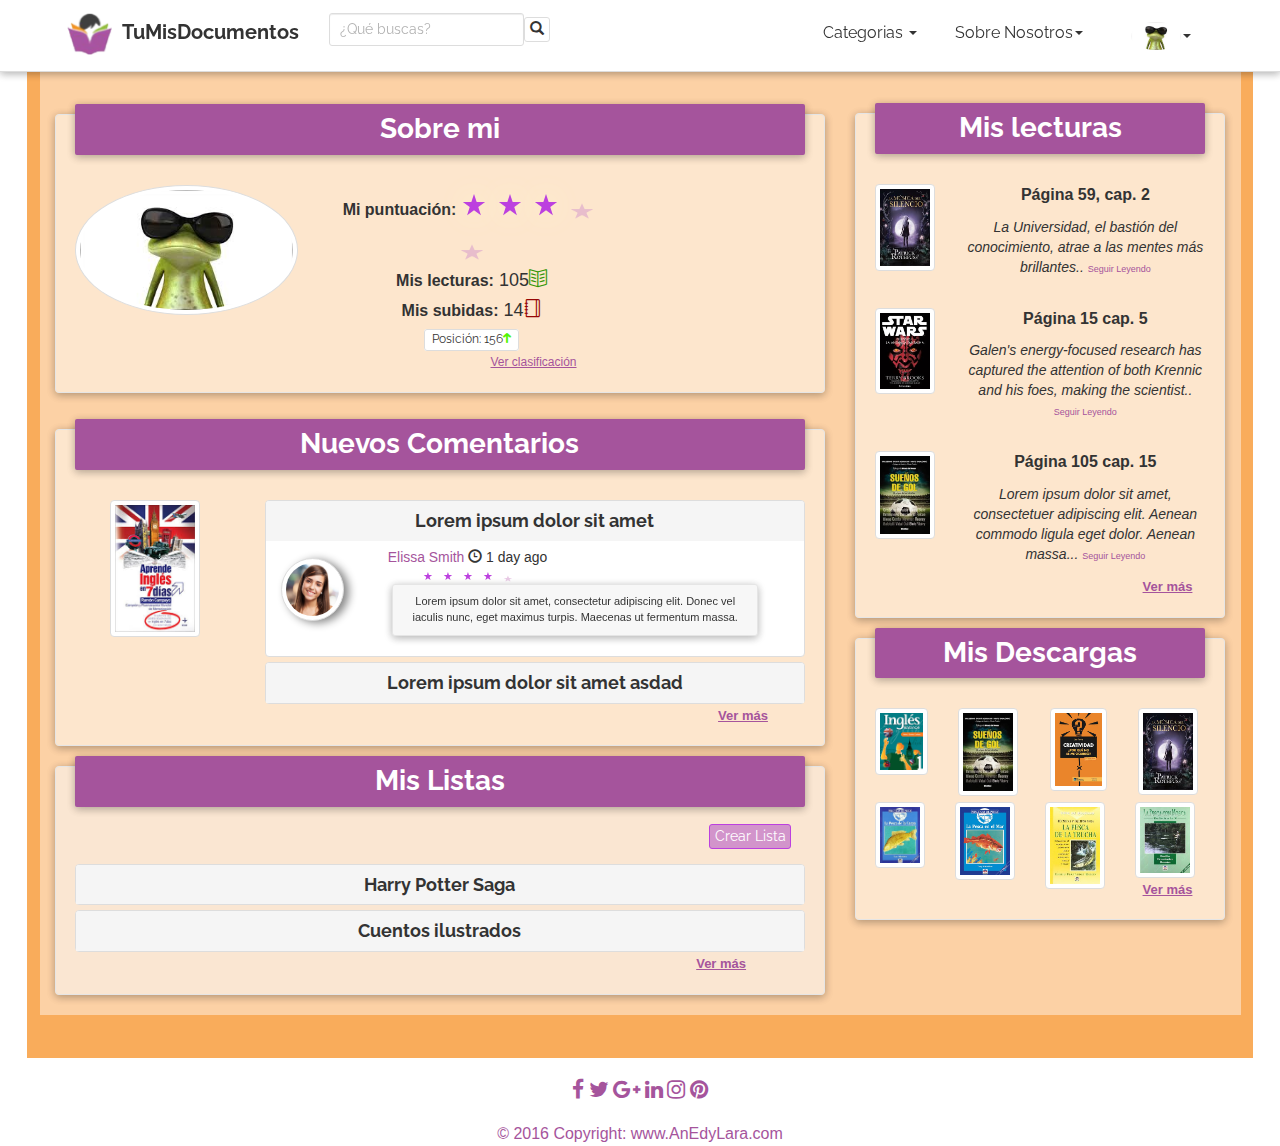
<file: profile.html>
<!DOCTYPE html>
<html>

<head>
    <meta charset="utf-8">
    <meta name="viewport" content="width=device-width, initial-scale=1.0">
    <title>Práctica 2 DAW1</title>
    <link rel="stylesheet" href="assets/bootstrap/css/bootstrap.min.css">
    <link rel="stylesheet" href="https://fonts.googleapis.com/css?family=Raleway:400,700">
    <link rel="stylesheet" href="assets/fonts/font-awesome.min.css">
    <link rel="stylesheet" href="assets/fonts/ionicons.min.css">
    <link rel="stylesheet" href="assets/fonts/material-icons.min.css">
    <link rel="stylesheet" href="assets/fonts/simple-line-icons.min.css">
    <link rel="stylesheet" href="https://cdnjs.cloudflare.com/ajax/libs/animate.css/3.5.2/animate.min.css">
    <link rel="stylesheet" href="assets/css/Nuevos-Comentarios.css">
    <link rel="stylesheet" href="assets/css/perfil-navBar-11.css">
    <link rel="stylesheet" href="assets/css/styles.css">
    <link rel="stylesheet" href="assets/css/ZYVKRY.css">
    <link rel="stylesheet" href="assets/css/perfil-navBar.css">
    <link rel="stylesheet" href="assets/css/ratingbox.css">
    <link rel="stylesheet" href="assets/css/user.css">
</head>

<body>
    <div id="navegationBar">
        <nav class="navbar navbar-inverse navbar-fixed-top" id="navegation" role="navigation">
            <div class="container">
                <div class="navbar-header"><a class="navbar-brand" href="index.html" title="Click Aquí"><img src="assets/img/Logo_render.png" id="logo"><strong>TuMisDocumentos</strong> </a><button class="navbar-toggle collapsed" data-toggle="collapse" data-target="#navcol-1"><span class="sr-only">Toggle navigation</span><span class="icon-bar"></span><span class="icon-bar"></span><span class="icon-bar"></span></button></div>
                <div
                    class="collapse navbar-collapse" id="navcol-1">
                    <form class="navbar-form navbar-left" id="form-search" role="search">
                        <div class="form-group"><input class="form-control input-sm" type="search" placeholder="¿Qué buscas?"><button class="btn btn-default btn-xs" type="submit"> <i class="glyphicon glyphicon-search"></i></button></div>
                    </form>
                    <ul class="nav navbar-nav navbar-right">
                        <li class="dropdown"><a class="dropdown-toggle" data-toggle="dropdown" aria-expanded="false"> <img class="img-rounded dropdown-image" src="assets/img/perfil.jpg"><span class="caret"></span></a>
                            <ul class="dropdown-menu dropdown-menu-right" role="menu">
                                <li role="presentation"><a>Configuración </a></li>
                                <li role="presentation" class="active"><a href="#">Logout </a></li>
                            </ul>
                        </li>
                    </ul>
                    <ul class="nav navbar-nav navbar-right navbar-right" id="nav_dropdowns">
                        <li class="dropdown"><a class="dropdown-toggle" data-toggle="dropdown" aria-expanded="false" href="#">Categorias <span class="caret"></span></a>
                            <ul class="dropdown-menu" role="menu">
                                <li role="presentation"><a href="#">Novela </a></li>
                                <li role="presentation"><a href="#">Literatura Clásica</a></li>
                                <li role="presentation"><a href="#">Manuales </a></li>
                                <li role="presentation"><a href="#">Recursos</a></li>
                            </ul>
                        </li>
                        <li class="dropdown"><a class="dropdown-toggle" data-toggle="dropdown" aria-expanded="false" href="#" title="Click Aquí">Sobre Nosotros<span class="caret"></span></a>
                            <ul class="dropdown-menu" role="menu">
                                <li class="dropdown-header" role="presentation">Contacto </li>
                                <li role="presentation"><a href="contact.html" title="Click Aquí">Contáctanos </a></li>
                                <li class="divider" role="presentation"></li>
                                <li class="dropdown-header" role="presentation">About Us</li>
                                <li role="presentation"><a href="#">Conócenos </a></li>
                            </ul>
                        </li>
                    </ul>
            </div>
    </div>
    </nav>
    </div>
    <div id="profileBody" style="margin:60px 27px 0px;padding:0px 15px 30px;background-color:#f9ac5b;">
        <section class="section pb-5">
            <div class="row" style="background-color:rgba(255,255,255,0.45);">
                <div class="col-md-8" style="margin-top:3%;">
                    <div class="row">
                        <div class="col-md-12">
                            <div class="well" style="background-color:rgba(255,255,255,0.45);margin-top:1%;">
                                <h3 class="text-center">Sobre mi</h3>
                                <div class="row" id="rowPuntuacion" style="margin-top:15px;">
                                    <div class="col-md-4"><img class="img-thumbnail img-circle" src="assets/img/perfil.jpg"></div>
                                    <div class="col-md-5">
                                        <div class="row">
                                            <div class="col-md-12">
                                                <div class="row">
                                                    <div class="col-md-12">
                                                        <div id="rating" class="rating" value="3" style="/*background-color:rgba(255,165,0,0);*/font-size:29px;"><label style="font-size:16px;">Mi puntuación:</label></div>
                                                    </div>
                                                </div>
                                                <div class="row">
                                                    <div class="col-md-12"><span style="/*padding-right:0px;*/"><label>Mis lecturas:</label><span class="contador" style="font-size:18px; padding-left:5px">120 </span><i class="icon-book-open not-vote" style="font-size:18px;color:#349606;"></i>                                                        </span>
                                                    </div>
                                                </div>
                                                <div class="row">
                                                    <div class="col-md-12"><span><label>Mis subidas:</label><span class="contador" style="font-size:18px; padding-left:5px">15 </span><i class="icon-notebook not-vote" style="font-size:18px;color:#960606;"></i> </span>
                                                    </div>
                                                </div>
                                                <div class="row">
                                                    <div class="col-md-12"><span class="label label-default">Posición: 156<i class="icon ion-arrow-up-c" style="background-color:rgba(255,255,255,0);font-size:15px;color:rgb(82,245,5);"></i></span></div>
                                                </div>
                                            </div>
                                        </div>
                                        <div class="row">
                                            <div class="col-md-12"><a href="#" style="font-size:12px;padding-left:135px;margin-left:-11px;"><span style="text-decoration: underline;">Ver clasificación</span> </a></div>
                                        </div>
                                    </div>
                                </div>
                            </div>
                        </div>
                    </div>
                    <div class="row" id="rowComentarios">
                        <div class="col-md-12" style="margin-top:2%;">
                            <div class="well" style="background-color:rgba(255,255,255,0.45);">
                                <h3 class="text-center">Nuevos Comentarios</h3>
                                <div class="row">
                                    <div class="col-md-3"><a href="#"><img class="img-thumbnail img-responsive img-box img-thumbnail" src="assets/img/Documentos/AprendeInglesEn7Dias.jpg" data-bs-hover-animate="pulse" style="height:137px;width:90px;"></a></div>
                                    <div class="col-md-9 col-sm-9 col-xs-12">
                                        <div id="accordion" class="panel-group" style="margin-bottom:0%;">
                                            <div class="panel panel-default" id="Coment-1Panel">
                                                <div class="panel-heading">
                                                    <h4 class="panel-title"><a href="#coment-1" data-toggle="collapse" data-parent="#accordion">Lorem ipsum dolor sit amet </a></h4>
                                                </div>
                                                <div id="coment-1" class="panel-collapse collapse in">
                                                    <div class="row row-picture" id="comentario" style="margin-top:auto;height:auto;">
                                                        <div class="col-md-1" style="height:75px;width:100px;margin-top:3%;margin-left:2%;"><a href="OtherProfile.html" title="Click Aquí"><img src="assets/img/perfil5.jpg" alt="clicka aquí" id="img" class="img-circle img-thumbnail img-box" style="height:63px;width:63px;"></a></div>
                                                        <div class="col-md-9">
                                                            <section>
                                                                <div class="col-md-12" style="padding-left:0px;width:auto;">
                                                                    <div class="list-group-item-heading" style="width:181px;"></div><a href="OtherProfile.html" title="Click Aquí"><small>Elissa Smith</small></a><small> <i class="glyphicon glyphicon-time"></i> 1 day ago </small>
                                                                    <div id="rating" class="rating"
                                                                        value="4" style="/*background-color:rgba(255,165,0,0);*/font-size:11px;"></div>
                                                                </div>
                                                                <div class="col-md-12" id="column-content">
                                                                    <div class="well well-sm" style="width:auto;height:auto;font-size:11px;"><span>Lorem ipsum dolor sit amet, consectetur adipiscing elit. Donec vel iaculis nunc, eget maximus turpis. Maecenas ut fermentum massa. </span></div>
                                                                </div>
                                                            </section>
                                                        </div>
                                                    </div>
                                                </div>
                                            </div>
                                            <div class="panel panel-default" id="Coment-2Panel">
                                                <div class="panel-heading">
                                                    <h4 class="panel-title" title="Click Aquí"><a href="#coment-2" data-toggle="collapse" data-parent="#accordion">Lorem ipsum dolor sit amet asdad</a></h4>
                                                </div>
                                                <div id="coment-2" class="panel-collapse collapse">
                                                    <div class="row">
                                                        <div class="col-md-1" style="height:75px;width:100px;margin-top:3%;margin-left:2%;"><a href="#" title="ÑAÑAÑAÑAÑA"><img src="assets/img/perfil4.jpg" alt="ñañañaña" id="img" class="img-circle img-thumbnail img-box" style="height:63px;width:63px;"></a></div>
                                                        <div class="col-md-9">
                                                            <section>
                                                                <div class="col-md-2" style="width:auto;">
                                                                    <div class="list-group-item-heading" style="width:181px;"></div><a href="#"><small>Willy Fog</small></a><small> <i class="glyphicon glyphicon-time"></i> 3 day ago </small>
                                                                    <div id="rating" class="rating" value="4" style="/*background-color:rgba(255,165,0,0);*/font-size:11px;"></div>
                                                                </div>
                                                                <div class="col-md-12" id="column-content">
                                                                    <div class="well well-sm" style="width:auto;height:auto;font-size:11px;"><span>Lorem ipsum dolor sit amet, consectetur adipiscing elit. Donec vel iaculis nunc, eget maximus turpis. Maecenas ut fermentum massa. </span></div>
                                                                </div>
                                                            </section>
                                                        </div>
                                                    </div>
                                                </div>
                                            </div><a href="#" style="margin-left:77%;font-size:13px;"><strong><span style="text-decoration: underline;">Ver más</span></strong></a></div>
                                    </div>
                                </div>
                            </div>
                        </div>
                    </div>
                    <div class="row" id="rowListas">
                        <div class="col-md-12">
                            <div class="well" style="background-color:rgba(247,247,247,0.54);">
                                <div id="accordion" class="panel-group" style="margin-bottom:0%;">
                                    <h3 class="text-center">Mis Listas</h3><a class="btn btn-info btn-xs" role="button" href="#" style="margin-left:85%;margin-bottom:2%;margin-top:-1.8%;height:25px;width:82px;">Crear Lista</a>
                                    <div class="panel panel-default" id="HPotterPanel">
                                        <div class="panel-heading" title="Click Aquí">
                                            <h4 class="panel-title"><a href="#HarryPotter" data-toggle="collapse" data-parent="#accordion">Harry Potter Saga</a></h4>
                                        </div>
                                        <div id="HarryPotter" class="panel-collapse collapse">
                                            <div class="row">
                                                <div class="col-md-3">
                                                    <h5>Harry Potter</h5><img class="img-thumbnail img-responsive" src="assets/img/Documentos/HPBooks.jpg"></div>
                                                <div class="col-md-6">
                                                    <div id="rating" class="rating" value="4" style="/*background-color:rgba(235,0,255,0);*/"></div>
                                                    <ul class="list-unstyled">
                                                        <li>HP y la Piedra Filosofal</li>
                                                        <li>HP y la Cámara Secreta</li>
                                                        <li>HP y el prisionero de Azkaban</li>
                                                        <li>HP y el Torneo de los 3 Magos</li>
                                                        <li>HP y la Orden del Fénix</li>
                                                        <li>HP y el Principe Mestizo</li>
                                                        <li>HP y las Reliquias de la Muerte</li>
                                                    </ul>
                                                </div>
                                                <div class="col-md-2">
                                                    <div class="row">
                                                        <div class="col-md-12"><a href="#" style="font-size:12px;">Detalles </a></div>
                                                    </div>
                                                    <div class="row">
                                                        <div class="col-md-12"><a href="#" style="font-size:12px;">Modificar </a></div>
                                                    </div>
                                                    <div class="row">
                                                        <div class="col-md-12"><a href="#" style="font-size:12px;">Ver comentarios</a></div>
                                                    </div>
                                                </div>
                                            </div>
                                        </div>
                                    </div>
                                    <div class="panel panel-default" id="CuentosPanel">
                                        <div class="panel-heading">
                                            <h4 class="panel-title" title="Click Aquí"><a href="#cuentos" data-toggle="collapse" data-parent="#accordion">Cuentos ilustrados</a></h4>
                                        </div>
                                        <div id="cuentos" class="panel-collapse collapse">
                                            <div class="row">
                                                <div class="col-md-3"><img class="img-thumbnail img-responsive" src="assets/img/Documentos/cuentos-ilustrados-favoritos.jpg"></div>
                                                <div class="col-md-6">
                                                    <div id="rating" class="rating" value="3" style="/*background-color:rgba(235,0,255,0);*/"></div>
                                                    <ul class="list-unstyled">
                                                        <li>El Principe de los Enredos</li>
                                                        <li>La Mansión Misteriosa</li>
                                                        <li>El Lugar Perfecto Para Las Aves</li>
                                                        <li>Donde está el Lobo</li>
                                                        <li>Brujas y Hadas</li>
                                                    </ul>
                                                </div>
                                                <div class="col-md-2">
                                                    <div class="row">
                                                        <div class="col-md-12"><a href="#" style="font-size:12px;">Detalles </a></div>
                                                    </div>
                                                    <div class="row">
                                                        <div class="col-md-12"><a href="#" style="font-size:12px;">Modificar </a></div>
                                                    </div>
                                                    <div class="row">
                                                        <div class="col-md-12"><a href="#" style="font-size:12px;">Ver comentarios</a></div>
                                                    </div>
                                                </div>
                                            </div>
                                        </div>
                                    </div><a href="#" style="margin-left:77%;font-size:13px;"><strong><span style="text-decoration: underline;">Ver más</span></strong></a></div>
                            </div>
                        </div>
                    </div>
                </div>
                <div class="col-md-4" style="margin-top:3%;">
                    <div class="well" style="background-color:rgba(255,255,255,0.45);margin-top:2%;">
                        <h3 class="text-center">Mis lecturas</h3>
                        <div id="single-reads">
                            <div class="row">
                                <div class="col-md-3">
                                    <div id="imagenLibro" class="view overlay hm-white-slight z-depth-1-half"><a href="book.html" title="Click Aquí"><img class="img-thumbnail img-fluid" src="assets/img/Documentos/LaMusicaDelSilencio.jpg" data-bs-hover-animate="pulse" style="max-width:100%;width:90px;"></a></div>
                                </div>
                                <div class="col-md-9">
                                    <p><strong>Página 59, cap. 2</strong></p>
                                    <p style="font-size:14px;margin-top:-0.5%;"><em>La Universidad, el bastión del conocimiento, atrae a las mentes más brillantes..</em> <a href="#" style="font-size:9px;">Seguir Leyendo</a></p>
                                </div>
                            </div>
                            <div class="row" style="margin-top:6%;">
                                <div class="col-md-3">
                                    <div id="imagenLibro" class="view overlay hm-white-slight z-depth-1-half"><a href="#"><img class="img-thumbnail img-fluid" src="assets/img/Documentos/SWAmenazaFantasma.jpg" data-bs-hover-animate="pulse" style="max-width:100%;width:90px;"></a></div>
                                </div>
                                <div class="col-md-9">
                                    <p><strong>Página 15 cap. 5</strong></p>
                                    <p style="font-size:14px;margin-top:-0.5%;"><em>Galen's energy-focused research has captured the attention of both Krennic and his foes, making the scientist..</em> <a href="#" style="font-size:9px;">Seguir Leyendo</a></p>
                                </div>
                            </div>
                            <div class="row" style="margin-top:6%;">
                                <div class="col-md-3">
                                    <div id="imagenLibro" class="view overlay hm-white-slight z-depth-1-half"><a href="#"><img class="img-thumbnail img-fluid" src="assets/img/Documentos/FutbolSueñosDeGol.jpg" data-bs-hover-animate="pulse" style="max-width:100%;width:90px;"></a></div>
                                </div>
                                <div class="col-md-9">
                                    <p><strong>Página 105 cap. 15</strong></p>
                                    <p style="font-size:14px;margin-top:-0.5%;"><em>Lorem ipsum dolor sit amet, consectetuer adipiscing elit. Aenean commodo ligula eget dolor. Aenean massa...</em> <a href="#" style="font-size:9px;">Seguir Leyendo</a></p>
                                </div>
                            </div>
                        </div><a href="#" style="margin-left:77%;font-size:13px;"><strong><span style="text-decoration: underline;">Ver más</span></strong></a></div>
                </div>
                <div class="col-md-4">
                    <div class="well" style="background-color:rgba(255,255,255,0.45);">
                        <h3 class="text-center">Mis Descargas</h3>
                        <div>
                            <div class="row">
                                <div class="col-md-3" style="width:83px;height:25%;"><img class="img-thumbnail" src="assets/img/Documentos/InglesBalance.jpg" data-bs-hover-animate="pulse" style="width:85px;"></div>
                                <div class="col-md-3" style="height:43px;"><img class="img-thumbnail" src="assets/img/Documentos/FutbolSueñosDeGol.jpg" data-bs-hover-animate="pulse" style="width:61px;"></div>
                                <div class="col-md-3" style="height:25%;"><img class="img-thumbnail" src="assets/img/Documentos/LaCreatividad.jpg" data-bs-hover-animate="pulse" style="width:57px;"></div>
                                <div class="col-md-3" style="height:25%;"><img class="img-thumbnail" src="assets/img/Documentos/LaMusicaDelSilencio.jpg" data-bs-hover-animate="pulse" style="width:61px;"></div>
                            </div>
                        </div>
                        <div class="row" style="margin-top:2%;">
                            <div class="col-md-3" style="width:80px;height:50px;"><img class="img-thumbnail" src="assets/img/Documentos/PescaCArpa.jpg" data-bs-hover-animate="pulse" style="width:52px;"></div>
                            <div class="col-md-3" style="height:50px;"><img class="img-thumbnail" src="assets/img/Documentos/PescaEnElMar.jpg" data-bs-hover-animate="pulse" style="width:65px;"></div>
                            <div class="col-md-3" style="height:50px;"><img class="img-thumbnail" src="assets/img/Documentos/PscaTrucha.jpg" data-bs-hover-animate="pulse" style="width:65px;"></div>
                            <div class="col-md-3"><img class="img-thumbnail" src="assets/img/Documentos/PescaConMosca.jpg" data-bs-hover-animate="pulse" style="width:65px;"></div>
                        </div><a href="#" style="margin-left:77%;font-size:13px;"><strong><span style="text-decoration: underline;">Ver más</span></strong></a></div>
                </div>
            </div>
        </section>
    </div>
    <footer class="page-footer">
        <div class="container">
            <div class="row">
                <div class="col-md-12"><a href="#"><i class="fa fa-facebook fa-lg white-text mr-md-4" id="fb"></i> </a><a href="#"> <i class="fa fa-twitter fa-lg white-text mr-md-4" id="twitter"></i> </a><a href="#"> <i class="fa fa-google-plus fa-lg white-text mr-md-4" id="google"></i> </a>
                    <a
                        href="#"> <i class="fa fa-linkedin fa-lg white-text mr-md-4" id="linkedin"></i> </a><a href="#"> <i class="fa fa-instagram fa-lg white-text mr-md-4" id="instagram"></i> </a><a href="#"> <i class="fa fa-pinterest fa-lg white-text mr-md-4" id="pinterest"></i> </a></div>
            </div>
        </div>
        <footer>
            <div class="container fluid"><a href="#">© 2016 Copyright:&nbsp;www.AnEdyLara.com </a></div>
        </footer>
    </footer>
    <script src="assets/js/jquery.min.js"></script>
    <script src="assets/bootstrap/js/bootstrap.min.js"></script>
    <script src="assets/js/scripts.js"></script>
    <script src="assets/js/ZYVKRY.js"></script>
    <script src="assets/js/animatedNumber.js"></script>
    <script src="assets/js/bs-animation.js"></script>
    <script src="assets/js/jQuery-gRating-Enable.js"></script>
    <script src="assets/js/jQuery-gRating.js"></script>
    <script src="assets/js/jQuery-gRatingAux-1-Enable.js"></script>
    <script src="assets/js/jQuery-gRatingAux-1.js"></script>
    <script src="assets/js/submit_form.js"></script>
</body>

</html>
</file>
<file: assets/css/Nuevos-Comentarios.css>
#perfilComent img, #img {
  box-shadow:5px 2px 8px #888888;
}

.img-thumbnail.img-responsive {
  position:relative;
}
</file>
<file: assets/css/perfil-navBar-11.css>
.custom-header {
  background:#292c2f;
  padding:20px 40px;
  box-sizing:border-box;
  border:0;
  border-radius:0;
}

.custom-header a.navbar-brand {
  color:#fff;
  font:normal 28px Cookie, Arial, Helvetica, sans-serif;
  line-height:0.5;
  margin-right:40px;
  background:#292c2f;
}

.custom-header a.navbar-brand span {
  color:#bc40df;
}

.custom-header ul.nav.navbar-nav.links li a {
  font:14px Arial, Helvetica, sans-serif;
  opacity:0.9;
  text-decoration:none;
  color:#fff;
  background:#292c2f;
  border:0;
}

.custom-header ul.nav.navbar-nav li a:hover {
  opacity:1;
}

.custom-header .badge {
  position:absolute;
  top:4px;
  border-radius:2px;
  font-size:11px;
  color:#fff;
  background-color:#2A6A92;
  padding:2px 4px;
  font-weight:normal;
}

.custom-header li.dropdown, .custom-header li.dropdown.open {
  background:#3a3c3e;
}

.custom-header li.dropdown .dropdown-toggle {
  border-radius:2px;
  color:#fff;
  padding:8px 14px;
  background:#3a3c3e;
  opacity:0.9;
  border:0;
  margin:0;
}

.custom-header li.dropdown .dropdown-toggle:focus, .custom-header li.dropdown .dropdown-toggle:hover, .custom-header li.dropdown .dropdown-toggle:active {
  background:#3a3c3e;
  color:#fff;
}

.custom-header ul.nav.navbar-nav.navbar-right .dropdown li a {
  font:bold 13px Arial, Helvetica, sans-serif;
}

img.dropdown-image {
  border-radius:50%;
  width:32px;
  margin-left:10px;
}

.custom-header .dropdown ul {
  background-color:#3a3c3e;
  border:0;
  min-width:140px;
}

.custom-header .dropdown ul li {
  background-color:#3a3c3e;
  padding:7px;
  text-align:center;
}

.custom-header .dropdown ul li a {
  background:#3a3c3e;
  border-radius:2px;
  color:#fff;
  padding:0;
}

.custom-header .dropdown ul li a:active, .custom-header .dropdown ul li a:focus, .custom-header .dropdown ul li a:hover {
  background:#3a3c3e;
}

.custom-header .dropdown ul li.active a {
  color:#e9ac09 !important;
}

#comentario {
  position:relative;
}
</file>
<file: assets/css/styles.css>
body {
  font-family:arial, Helvetica, sans-serif;
}

#logo {
  max-height:42px;
  margin-right:10px;
  margin-left:-3px;
  display:inline-block;
}

#promo {
  text-align:center;
  padding:40px;
  background:url(../../assets/img/papyrus-wallpapers.jpg) no-repeat;
  background-size:cover;
  margin-top:65px;
}

@media (max-width:1199px) {
  #promo {
    padding:20px;
  }
}

#promo .jumbotron {
  border-radius:20px;
  padding:40px;
  background-color:rgba(255,255,255,0.45);
  max-width:800px;
  margin:0 auto;
}

@media (max-width:1199px) {
  #promo .jumbotron {
    padding:20px;
  }
}

.dark-section-recomendados {
  background-color:#f9ac5b;
}

.site-section {
  text-align:center;
  padding-bottom:30px;
  margin-top:60px;
}

.site-section h1 {
  font-weight:normal;
  padding:30px;
}

#Novedades p {
  max-width:800px;
  font-size:20px;
  margin:0 auto;
}

#recomendados .item {
  padding-top:36px;
}

#recomendados .item i {
  font-size:43px;
  color:rgb(165,84,156);
}

#recomendados .item h2 {
  font-weight:normal;
  margin-top:13px;
  margin-bottom:20px;
  font-size:24px;
}

nav#navegation.navbar.navbar-inverse.navbar-fixed-top {
  max-height:200px;
  -webkit-box-shadow:0 2px 5px 0 rgba(0,0,0,0.117647), 0 2px 10px 0 rgba(0,0,0,0.117647);
  box-shadow:0 2px 5px 0 rgba(0,0,0,.16), 0 2px 10px 0 rgba(0,0,0,.12);
}

.modal {
  display:none;
  overflow:hidden;
  position:fixed;
  top:0;
  right:0;
  bottom:0;
  left:0;
  z-index:1050;
  -webkit-overflow-scrolling:touch;
  outline:0;
}

.fade {
  opacity:0;
  -webkit-transition:opacity 0.15s linear;
  -o-transition:opacity 0.15s linear;
  transition:opacity 0.15s linear;
}

footer {
  background-color:rgba(255,255,255,0.45098);
  align-items:center;
  box-sizing:border-box;
  display:block;
  justify-content:center;
  line-height:24px;
  margin-bottom:48px;
  text-align:center;
  margin-top:20px;
  padding-top:0px;
  height:20px;
}

a:hover, a:focus {
  color:#ffa500;
  text-decoration:underline;
}

a {
  color:#a5549c;
  text-decoration:none;
}

button, a, input, {
  cursor:pointer;
}

@media (min-width:1200px) {
  #ContactBody, #profileBody {
    margin-top:65px;
    background-color:#d294cb;
    align-items:center;
    text-align:center;
  }
}

#ContactBody i {
  color:#a5549c;
  padding:.7rem;
}

h2.section-heading.h1.pt-4 {
  background-color:#d294cb;
  box-shadow:0 5px 11px 0 rgba(0,0,0,.18), 0 4px 15px 0 rgba(0,0,0,.15);
  box-sizing:border-box;
  color:white;
  display:block;
  margin-bottom:3rem;
  margin-top:30px;
  padding:1rem;
}

section.section.pb-5 {
  -webkit-box-flex:1;
  webkit-flex:1 1 auto;
  flex:1 1 auto;
  padding-bottom:1.25rem;
  padding-left:1.25rem;
  padding-right:1.25rem;
  padding-top:1rem;
}

h3 {
  background-color:#a5549c;
  color:white;
  margin-top:-30px;
  margin-bottom:3rem;
  padding:1rem;
  border-radius:2px;
}

#maps {
  margin-top:20px;
}

#camposContacto {
  margin-top:35px;
}

h3, .well, #navegation, #promo, #theCarousel, #carousel-1, #carousel-2, #carousel-3 {
  box-shadow:0 2px 8px 0 rgba(0,0,0,.18), 0 2px 8px 0 rgba(0,0,0,.15);
}

.btn-info {
  color:#ffffff;
  background-color:#d294cb;
  border-color:#bc40df;
}

.btn-info:active:hover, .btn-info.active:hover, .open > .dropdown-toggle.btn-info:hover, .btn-info:active:focus, .btn-info.active:focus, .open > .dropdown-toggle.btn-info:focus, .btn-info:active.focus, .btn-info.active.focus, .open > .dropdown-toggle.btn-info.focus {
  color:#ffffff;
  background-color:#bc40df;
  border-color:#a5549c;
}

.btn:focus, .btn:active:focus, .btn.active:focus, .btn.focus, .btn:active.focus, .btn.active.focus {
  outline:5px auto -webkit-focus-ring-color;
  outline-offset:-2px;
}

.btn-info:active, .btn-info.active, .open > .dropdown-toggle.btn-info {
  color:#ffffff;
  background-color:#bc40df;
  border-color:#a5549c;
}

.btn-info:focus, .btn-info.focus {
  color:#ffffff;
  background-color:#bc40df;
  border-color:#a5549c;
}

.btn-info:hover {
  color:#ffffff;
  background-color:#bc40df;
  border-color:#a5549c;
}

#Novedades {
  /*box-shadow:0 2px 5px 0 rgba(0,0,0,.16), 0 2px 10px 0 rgba(0,0,0,.12);*/
}

.dark-section-recomendados {
  box-shadow:0 2px 10px 0 rgba(0,0,0,0.28), 0 2px 10px 0 rgba(0,0,0,.16);
}
</file>
<file: assets/css/ZYVKRY.css>
.multi-item-carousel .carousel-inner .active.left {
  left:-33%;
}

.multi-item-carousel .carousel-inner .active.right {
  left:33%;
}

.multi-item-carousel .carousel-inner .next {
  left:33%;
}

.multi-item-carousel .carousel-inner .prev {
  left:-33%;
}

@media (min-width:1200px) {
  .multi-item-carousel .carousel-inner > .item {
    -webkit-transition:500ms ease-in-out left;
    transition:500ms ease-in-out left;
    -webkit-transition:500ms ease-in-out all;
    transition:500ms ease-in-out all;
    -webkit-backface-visibility:visible;
    backface-visibility:visible;
    -webkit-transform:none!important;
    transform:none!important;
  }
}

.multi-item-carousel .carouse-control.left, .multi-item-carousel .carouse-control.right {
  background-image:none;
}
</file>
<file: assets/css/perfil-navBar.css>
.custom-header ul.nav.navbar-nav li a:hover {
  opacity:1;
}

.custom-header li.dropdown, .custom-header li.dropdown.open {
  background:#3a3c3e;
}

.custom-header li.dropdown .dropdown-toggle {
  border-radius:2px;
  color:#fff;
  padding:8px 14px;
  background:#3a3c3e;
  opacity:0.9;
  border:0;
  margin:0;
}

.custom-header li.dropdown .dropdown-toggle:focus, .custom-header li.dropdown .dropdown-toggle:hover, .custom-header li.dropdown .dropdown-toggle:active {
  background:#3a3c3e;
  color:#fff;
}

.custom-header ul.nav.navbar-nav.navbar-right .dropdown li a {
  font:bold 13px Arial, Helvetica, sans-serif;
}

img.dropdown-image {
  border-radius:50%;
  width:50px;
  margin-left:10px;
}

.custom-header .dropdown ul {
  background-color:#3a3c3e;
  border:0;
  min-width:140px;
}

.custom-header .dropdown ul li {
  background-color:#3a3c3e;
  padding:7px;
  text-align:center;
}

.custom-header .dropdown ul li a {
  background:#3a3c3e;
  border-radius:2px;
  color:#fff;
  padding:0;
}

.custom-header .dropdown ul li a:active, .custom-header .dropdown ul li a:focus, .custom-header .dropdown ul li a:hover {
  background:#3a3c3e;
}

.custom-header .dropdown ul li.active a {
  color:#e9ac09 !important;
}
</file>
<file: assets/css/ratingbox.css>
.ratingbox {
  display:inline-block;
}

.ratingbox {
  color:#ffd800;
}
</file>
<file: assets/css/user.css>
.card-container-imagia {
  -webkit-perspective:1500px;
  -moz-perspective:1500px;
  -o-perspective:1500px;
  perspective:1500px;
  margin-bottom:30px;
}

.card-container-imagia:hover .card-imagia {
  -webkit-transform:rotateY( 180deg );
  -moz-transform:rotateY( 180deg );
  -o-transform:rotateY( 180deg );
  transform:rotateY( 180deg );
}

.card-imagia {
  /*-webkit-transition:-webkit-transform .5s;*/
  /*-moz-transition:-moz-transform .5s;*/
  /*-o-transition:-o-transform .5s;*/
  /*transition:transform .5s;*/
  /*-webkit-transform-style:preserve-3d;*/
  /*-moz-transform-style:preserve-3d;*/
  -o-transform-style:preserve-3d;
  transform-style:preserve-3d;
  position:relative;
}

.front-imagia, .back-imagia {
  -webkit-backface-visibility:hidden;
  -moz-backface-visibility:hidden;
  -o-backface-visibility:hidden;
  backface-visibility:hidden;
  position:absolute;
  top:0;
  left:0;
  background-color:#FFF;
  box-shadow:0 0 15px 0 rgba(0, 0, 0, 0.1);
  padding-bottom:46px;
}

.front-imagia {
  z-index:2;
}

.back-imagia {
  -webkit-transform:rotateY( 180deg );
  -moz-transform:rotateY( 180deg );
  -o-transform:rotateY( 180deg );
  transform:rotateY( 180deg );
  z-index:3;
}

.card-container-imagia, .front-imagia, .back-imagia {
  width:100%;
  height:420px;
  border-radius:4px;
}

.card-imagia .cover-imagia {
  height:120px;
  overflow:hidden;
  border-radius:4px 4px 0 0;
}

.card-imagia .cover-imagia img {
  width:100%;
  height:auto;
}

.card-imagia .user-imagia {
  border-radius:50%;
  display:block;
  height:130px;
  margin:-65px auto 0;
  overflow:hidden;
  width:120px;
}

.card-imagia .user-imagia img {
  background:#FFFFFF;
  border:5px solid #FFFFFF;
  width:100%;
}

.card-imagia .content-imagia {
  background-color:rgba(0, 0, 0, 0);
  box-shadow:none;
  padding:10px 20px 20px;
}

.content-back-imagia {
  display:flex;
  align-items:center;
  height:100%;
}

.card-imagia .name-imagia {
  font-size:22px;
  line-height:26px;
  margin:0;
  text-align:center;
  text-transform:capitalize;
}

.card-imagia .subtitle-imagia {
  color:#aaaaaa;
  text-align:center;
  margin-bottom:15px;
}

.card-imagia .footer-imagia {
  width:100%;
  color:#aaaaaa;
  padding:10px 0;
  text-align:center;
  position:absolute;
  bottom:0;
  border-top:1px solid #eeeeee;
}

.card-imagia .footer-imagia .social-imagia a {
  margin:0 7px;
  font-size:18px;
}

@media screen and (-ms-high-contrast: active), (-ms-high-contrast: none) {
  .front-imagia, .back-imagia {
    -ms-backface-visibility:visible;
    backface-visibility:visible;
  }
}

@media screen and (-ms-high-contrast: active), (-ms-high-contrast: none) {
  .back-imagia {
    visibility:hidden;
    -ms-transition:all 0.2s cubic-bezier(.92,.01,.83,.67);
  }
}

@media screen and (-ms-high-contrast: active), (-ms-high-contrast: none) {
  .front-imagia {
    z-index:4;
  }
}

@media screen and (-ms-high-contrast: active), (-ms-high-contrast: none) {
  .card-container-imagia:hover .back-imagia {
    z-index:5;
    visibility:visible;
  }
}
</file>
